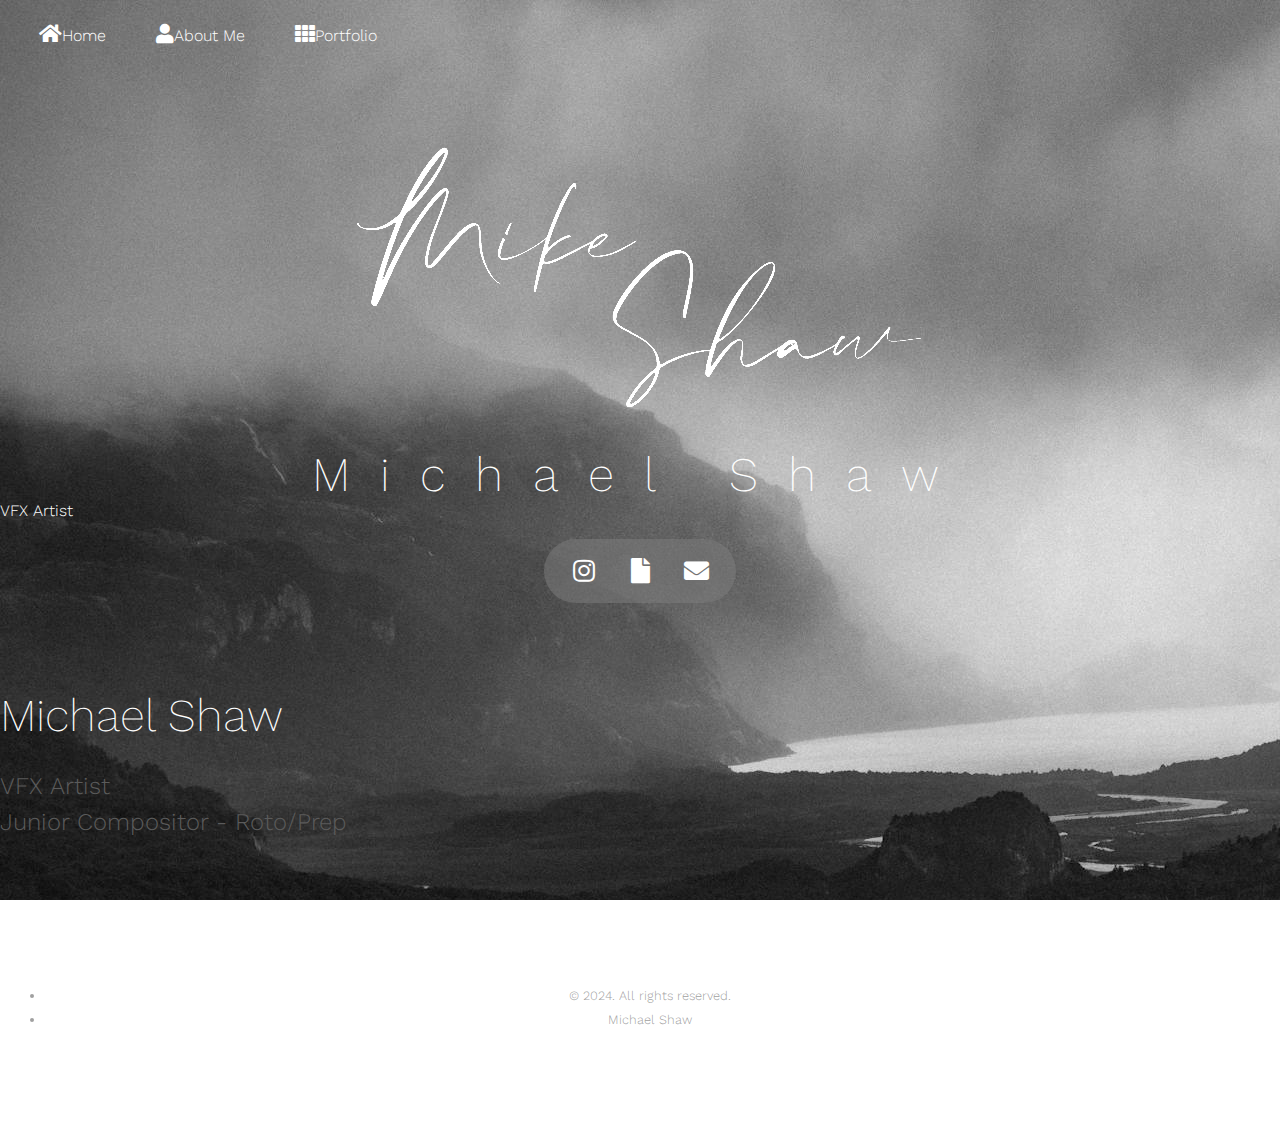
<file: index.html>
<!DOCTYPE HTML>

<html>
	<head>
		<title>Home | Michael Shaw</title>
		<link rel="icon" type="image/x-icon" href="/images/favicon-32x32.png">
		<meta charset="utf-8" />
		<meta name="viewport" content="width=device-width, initial-scale=1, user-scalable=no" />
		<link rel="stylesheet" href="assets/css/main.css" />
	</head>
	<body class="is-preload">

		<!-- Header -->
			<div id="header">

				<div class="top">

					<!-- Logo -->
						<div id="logo">
							<span class="image avatar48"><img src="images/Signeture no background crop.png" alt="" /></span>
							<h1 id="title">Michael Shaw</h1>
							<p>VFX Artist</p>
						</div>

					<!-- Nav -->
						<nav id="nav">
							<ul>
								<li><a href="index.html" id="top-link" class="active"><span class="icon solid fa-home">Home</span></a></li>
								<li><a href="AboutMe.html" id="about-link"><span class="icon solid fa-user">About Me</span></a></li>
								<li><a href="Portfolio.html" id="portfolio-link"><span class="icon solid fa-th">Portfolio</span></a></li>
							</ul>
						</nav>

				</div>

				<div class="bottom">

					<!-- Social Icons -->
						<ul class="icons">
							<li><a href="https://www.instagram.com/athmitsic/?hl=en-gb" target="_blank" class="icon brands fa-instagram" title="Instagram"><span class="label">Instagram</span></a></li>
							<li><a href="Michael Shaw CV.pdf" class="icon solid fa-file" target="_blank" title="CV"><span class="label">CV</span></a></li>
							<li><a href="mailto:michael.k.shaw@btinternet.com" target="_blank" class="icon solid fa-envelope" title="Email"><span class="label">Email</span></a></li>
						</ul>

				</div>

			</div>

		<!-- Main -->
			<div id="main">

				<!-- Intro -->
					<section id="top" class="one dark cover">
						<div class="container">

							<header>
								<h2 class="alt">Michael Shaw</h2>
								<p class = "alt">VFX Artist<br />
								Junior Compositor - Roto/Prep</p>
							</header>


						</div>
					</section>

			</div>

		<!-- Footer -->
			<div id="footer">

				<!-- Copyright -->
					<ul class="copyright">
						<li>&copy; 2024. All rights reserved.</li><li>Michael Shaw</li>
					</ul>

			</div>

		<!-- Scripts -->
			<script src="assets/js/jquery.min.js"></script>
			<script src="assets/js/jquery.scrolly.min.js"></script>
			<script src="assets/js/jquery.scrollex.min.js"></script>
			<script src="assets/js/browser.min.js"></script>
			<script src="assets/js/breakpoints.min.js"></script>
			<script src="assets/js/util.js"></script>
			<script src="assets/js/main.js"></script>

	</body>
</html>
</file>
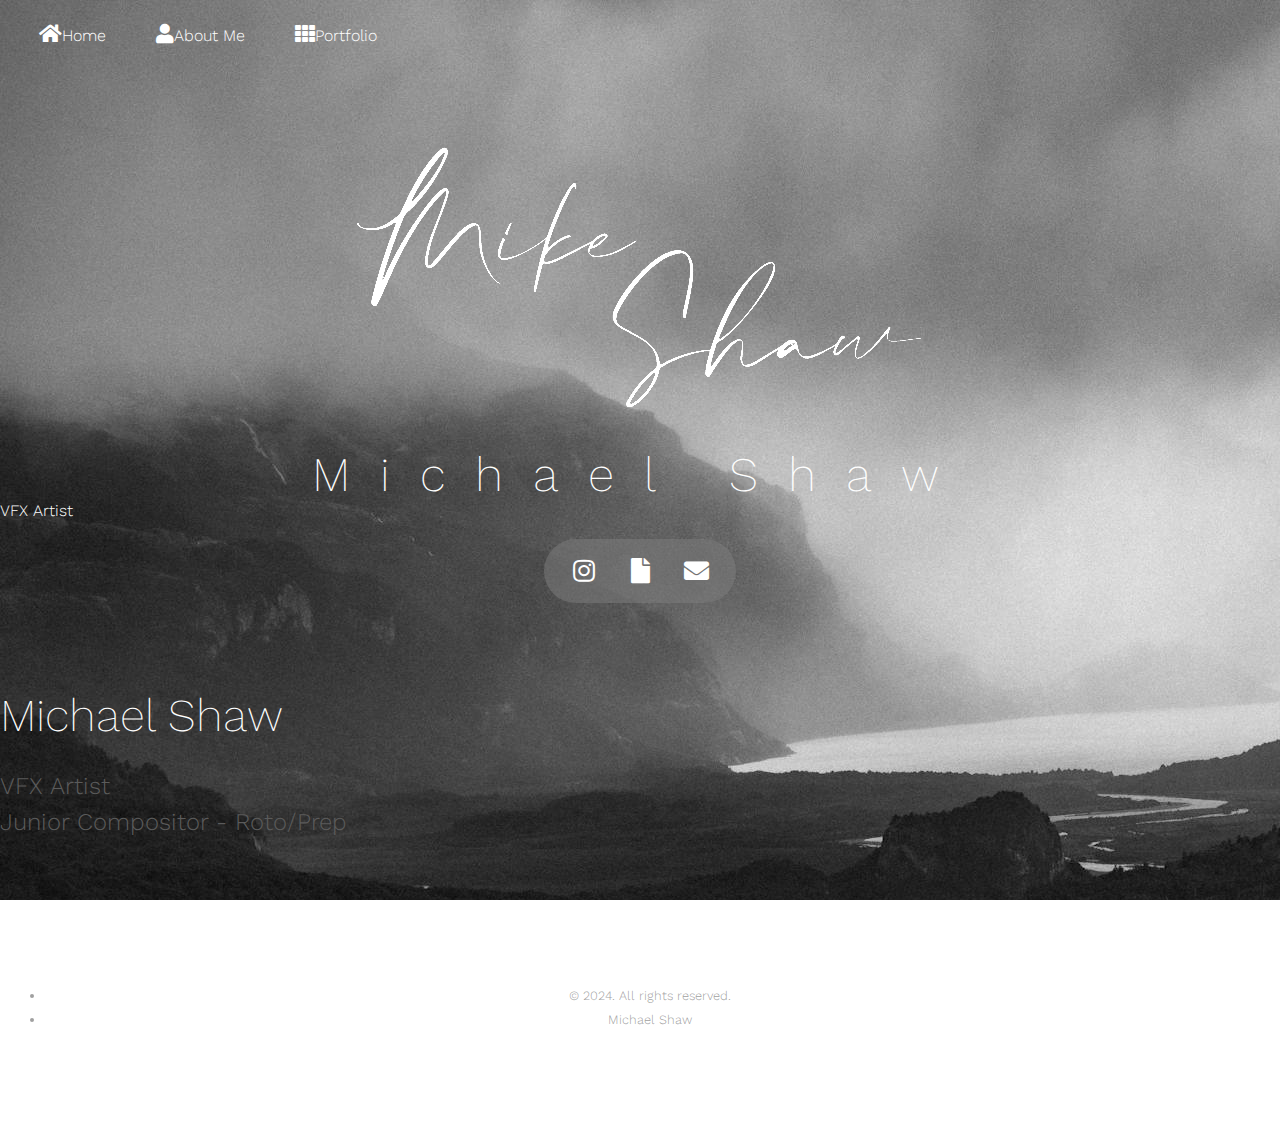
<file: Home.html>
<!DOCTYPE HTML>

<html>
	<head>
		<title>Home | Michael Shaw</title>
		<meta charset="utf-8" />
		<meta name="viewport" content="width=device-width, initial-scale=1, user-scalable=no" />
		<link rel="stylesheet" href="assets/css/main.css" />
	</head>
	<body class="is-preload">

		<!-- Header -->
			<div id="header">

				<div class="top">

					<!-- Logo -->
						<div id="logo">
							<span class="image avatar48"><img src="images/Signeture no background crop.png" alt="" /></span>
							<h1 id="title">Michael Shaw</h1>
							<p>VFX Artist</p>
						</div>

					<!-- Nav -->
						<nav id="nav">
							<ul>
								<li><a href="Home.html" id="top-link" class="active"><span class="icon solid fa-home">Home</span></a></li>
								<li><a href="AboutMe.html" id="about-link"><span class="icon solid fa-user">About Me</span></a></li>
								<li><a href="Portfolio.html" id="portfolio-link"><span class="icon solid fa-th">Portfolio</span></a></li>
							</ul>
						</nav>

				</div>

				<div class="bottom">

					<!-- Social Icons -->
						<ul class="icons">
							<li><a href="https://www.instagram.com/athmitsic/?hl=en-gb" target="_blank" class="icon brands fa-instagram" title="Instagram"><span class="label">Instagram</span></a></li>
							<li><a href="Michael Shaw CV.pdf" class="icon solid fa-file" target="_blank" title="CV"><span class="label">CV</span></a></li>
							<li><a href="mailto:michael.k.shaw@btinternet.com" target="_blank" class="icon solid fa-envelope" title="Email"><span class="label">Email</span></a></li>
						</ul>

				</div>

			</div>

		<!-- Main -->
			<div id="main">

				<!-- Intro -->
					<section id="top" class="one dark cover">
						<div class="container">

							<header>
								<h2 class="alt">Michael Shaw</h2>
								<p class = "alt">VFX Artist<br />
								Junior Compositor - Roto/Prep</p>
							</header>


						</div>
					</section>

			</div>

		<!-- Footer -->
			<div id="footer">

				<!-- Copyright -->
					<ul class="copyright">
						<li>&copy; 2024. All rights reserved.</li><li>Michael Shaw</li>
					</ul>

			</div>

		<!-- Scripts -->
			<script src="assets/js/jquery.min.js"></script>
			<script src="assets/js/jquery.scrolly.min.js"></script>
			<script src="assets/js/jquery.scrollex.min.js"></script>
			<script src="assets/js/browser.min.js"></script>
			<script src="assets/js/breakpoints.min.js"></script>
			<script src="assets/js/util.js"></script>
			<script src="assets/js/main.js"></script>

	</body>
</html>
</file>
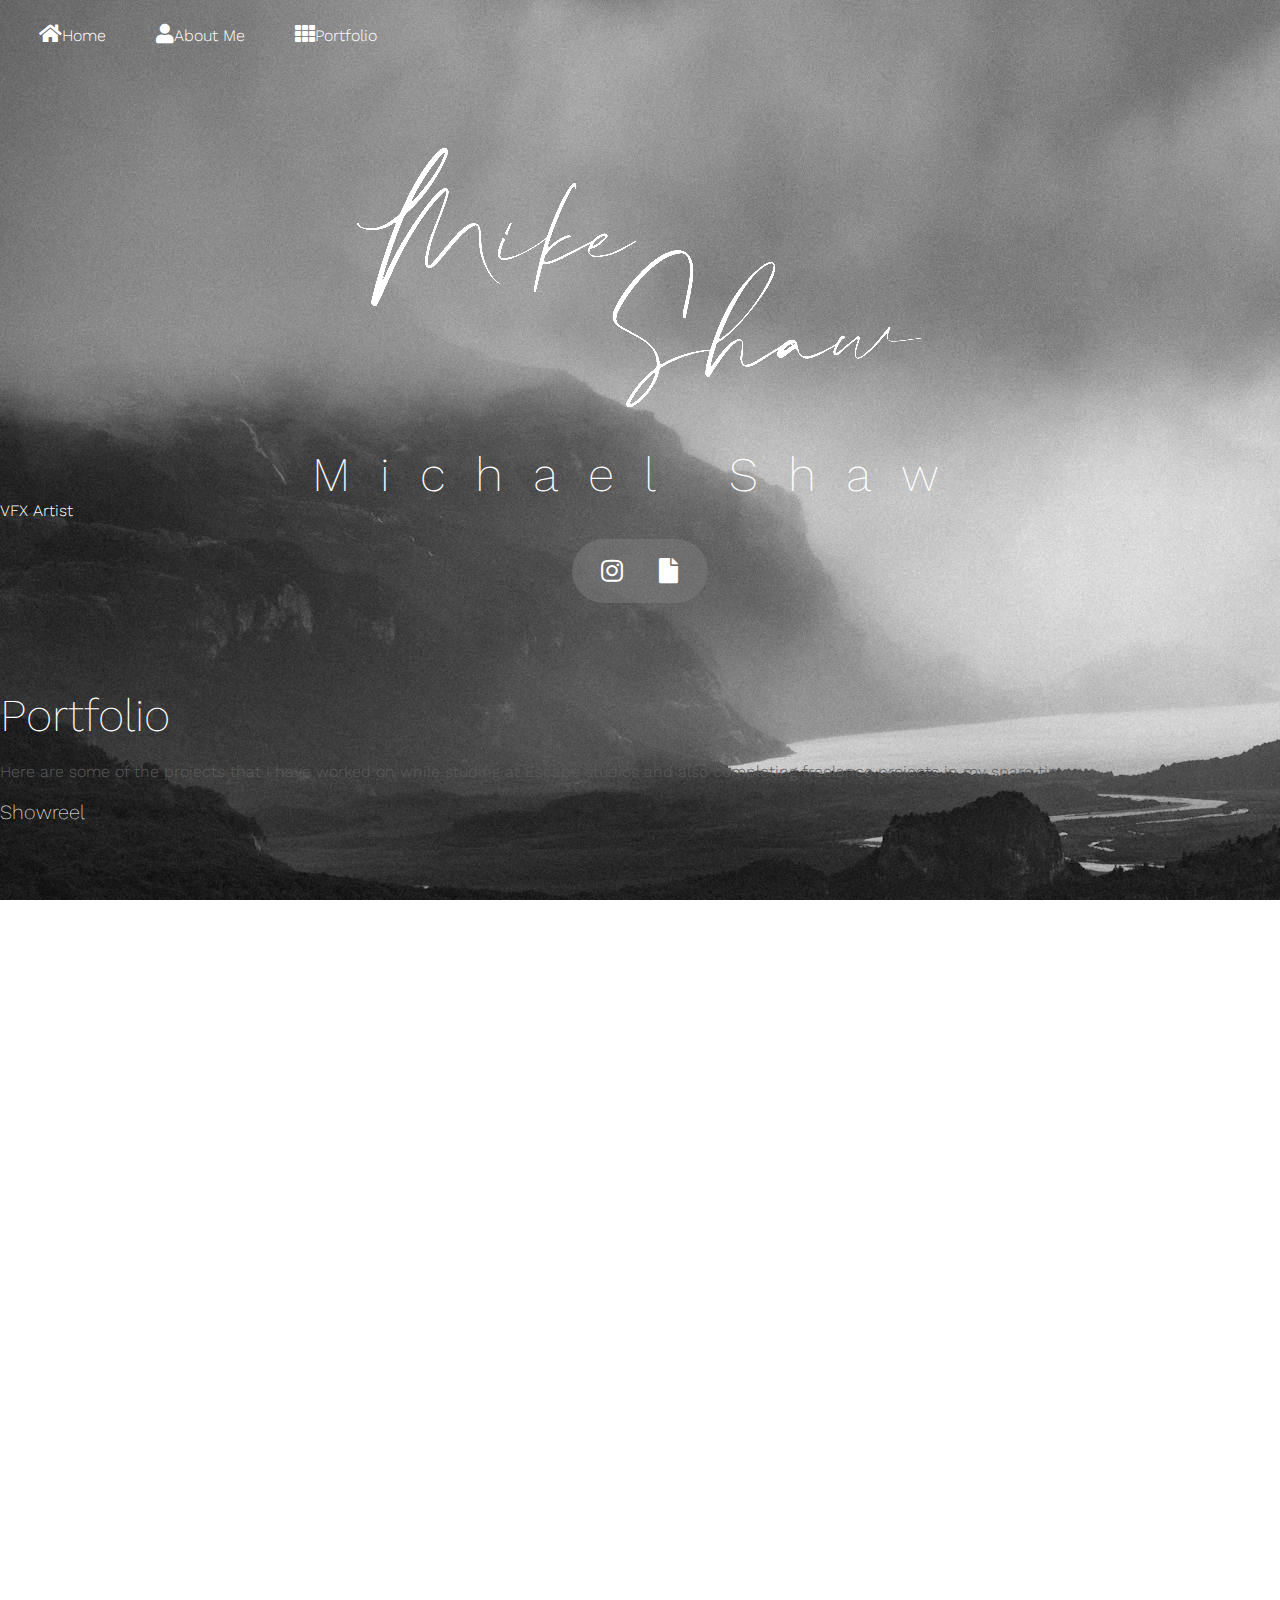
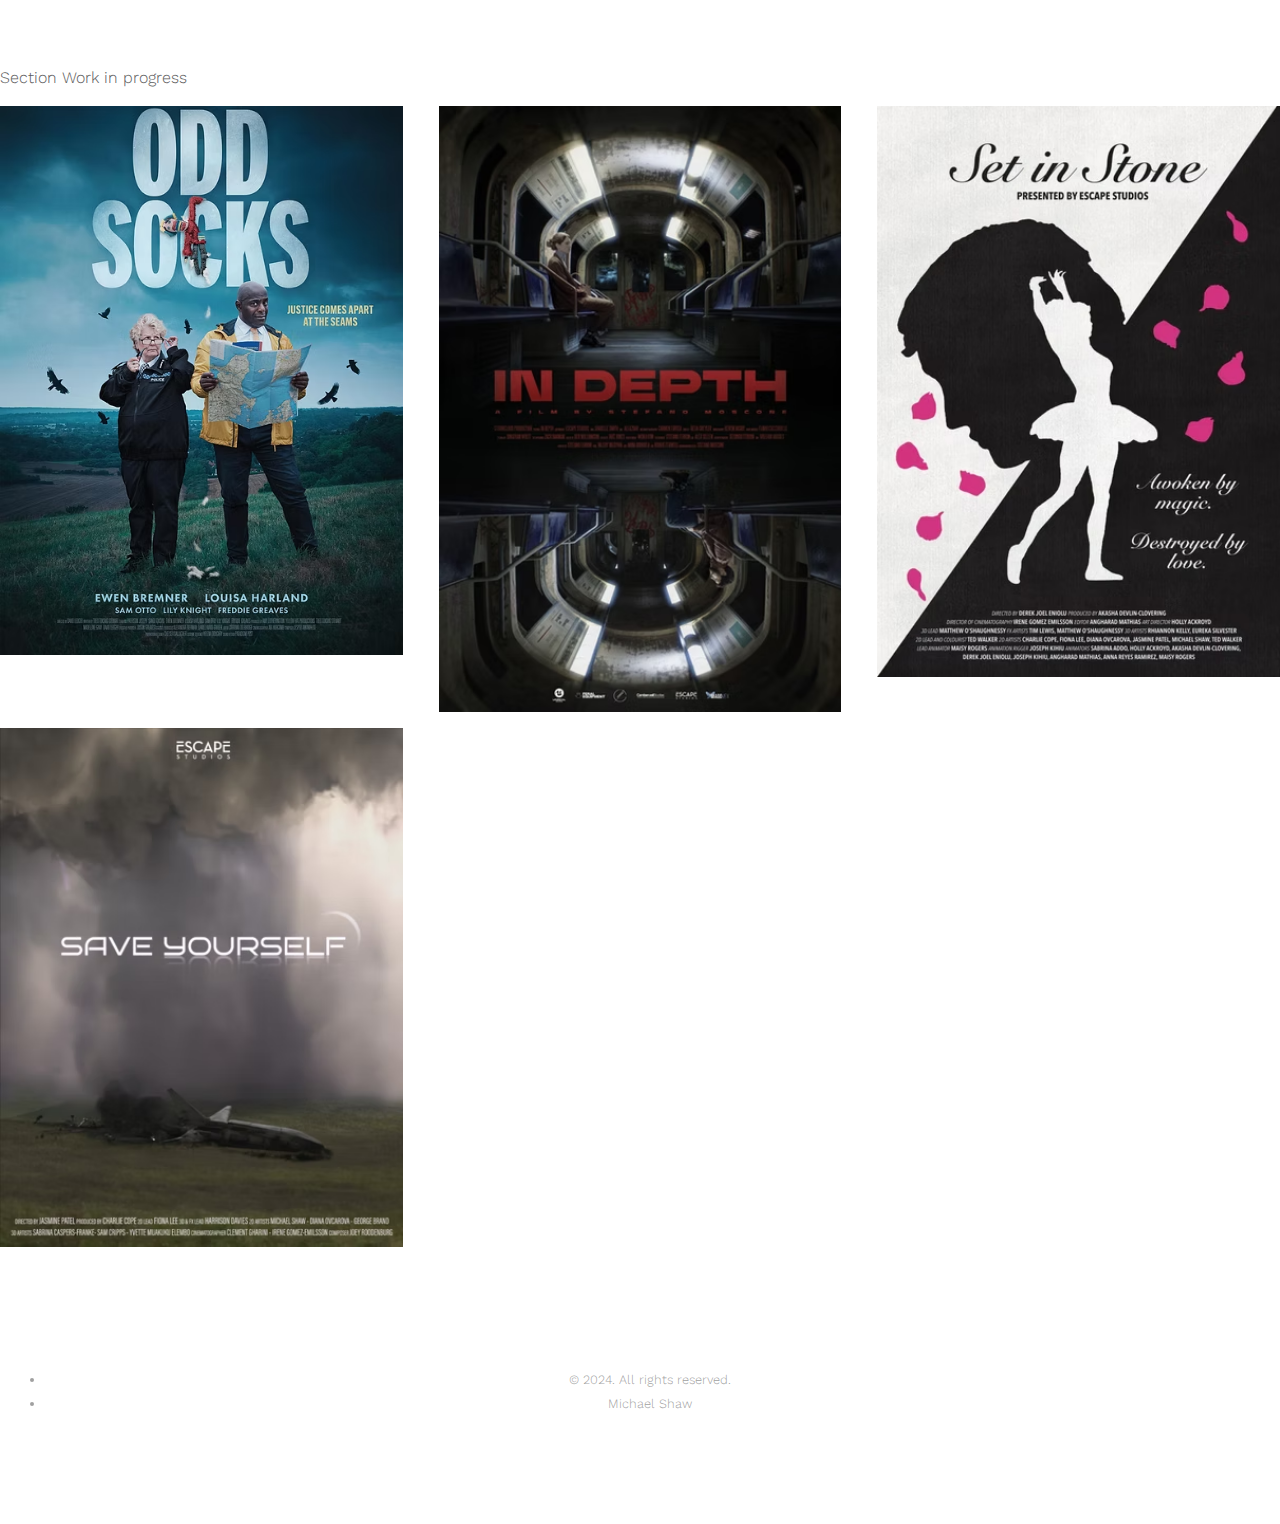
<file: Portfolio.html>
<!DOCTYPE HTML>

<html>
	<head>
		<title>Portfolio | Michael Shaw</title>
		<meta charset="utf-8" />
		<meta name="viewport" content="width=device-width, initial-scale=1, user-scalable=no" />
		<link rel="stylesheet" href="assets/css/main.css" />
	</head>
	<body class="is-preload">

		<!-- Header -->
			<div id="header">

				<div class="top">

					<!-- Logo -->
						<div id="logo">
							<span class="image avatar48"><img src="images/Signeture no background crop.png" alt="" /></span>
							<h1 id="title">Michael Shaw</h1>
							<p>VFX Artist</p>
						</div>

					<!-- Nav -->
						<nav id="nav">
							<ul>
								<li><a href="index.html" id="top-link"><span class="icon solid fa-home">Home</span></a></li>
								<li><a href="AboutMe.html" id="about-link"><span class="icon solid fa-user">About Me</span></a></li>
								<li><a href="Portfolio.html" id="portfolio-link" class="active"><span class="icon solid fa-th">Portfolio</span></a></li>
							</ul>
						</nav>

				</div>

				<div class="bottom">

					<!-- Social Icons -->
						<ul class="icons">
							<li><a href="https://www.instagram.com/athmitsic/?hl=en-gb" target="_blank" class="icon brands fa-instagram" title="Instagram"><span class="label">Instagram</span></a></li>
							<li><a href="Michael Shaw CV.pdf" class="icon solid fa-file" target="_blank" title="CV"><span class="label">CV</span></a></li>
						</ul>

				</div>

			</div>

		<!-- Main -->
			<div id="main">

				<!-- Portfolio -->
					<section id="portfolio" class="two">
						<div class="container">

							<header>
								<h2>Portfolio</h2>
							</header>

							<p>Here are some of the projects that I have worked on while studing at 
							   Escape studios and also completing freelance projects in my spare time</p>
							
							<h3>Showreel</h3>
							<div style="padding:56.25% 0 0 0;position:relative;"><iframe src="https://player.vimeo.com/video/1061767757?h=b49e816ca5&amp;badge=0&amp;autopause=0&amp;player_id=0&amp;app_id=58479" frameborder="0" allow="autoplay; fullscreen; picture-in-picture; clipboard-write; encrypted-media; web-share" style="position:absolute;top:0;left:0;width:100%;height:100%;" title="VFX Compositor SHOWREEL Summer 2025| Michael Shaw"></iframe></div><script src="https://player.vimeo.com/api/player.js"></script>
							
							<br /><br /><br />
							<h3>Projects</h3>
							<br />
							<p>Section Work in progress</p>
							<div class="row">
								<div class="col-4 col-12-mobile">
									<article class="item">
										<a href="#" class="image fit"><img src="images/OddSocks Poster.jpg" alt="" /></a>
										<header>
											<h3>Odd Socks</h3>
										</header>
									</article>
									<article class="item">
										<a href="#" class="image fit"><img src="images/Save yourself poster.png" alt="" /></a>
										<header>
											<h3>Save Yourself</h3>
										</header>
									</article>
								</div>
								<div class="col-4 col-12-mobile">
									<article class="item">
										<a href="#" class="image fit"><img src="images/In Depth Poster.jpg" alt="" /></a>
										<header>
											<h3>In Depth</h3>
										</header>
									</article>
								</div>
								<div class="col-4 col-12-mobile">
									<article class="item">
										<a href="#" class="image fit"><img src="images/Set in Stone Poster.jpg" alt="" /></a>
										<header>
											<h3>Set in Stone</h3>
										</header>
									</article>
								</div>
							</div>

						</div>
					</section>

			</div>

		<!-- Footer -->
			<div id="footer">

				<!-- Copyright -->
					<ul class="copyright">
						<li>&copy; 2024. All rights reserved.</li><li>Michael Shaw</li>
					</ul>

			</div>

		<!-- Scripts -->
			<script src="assets/js/jquery.min.js"></script>
			<script src="assets/js/jquery.scrolly.min.js"></script>
			<script src="assets/js/jquery.scrollex.min.js"></script>
			<script src="assets/js/browser.min.js"></script>
			<script src="assets/js/breakpoints.min.js"></script>
			<script src="assets/js/util.js"></script>
			<script src="assets/js/main.js"></script>

	</body>
</html>
</file>
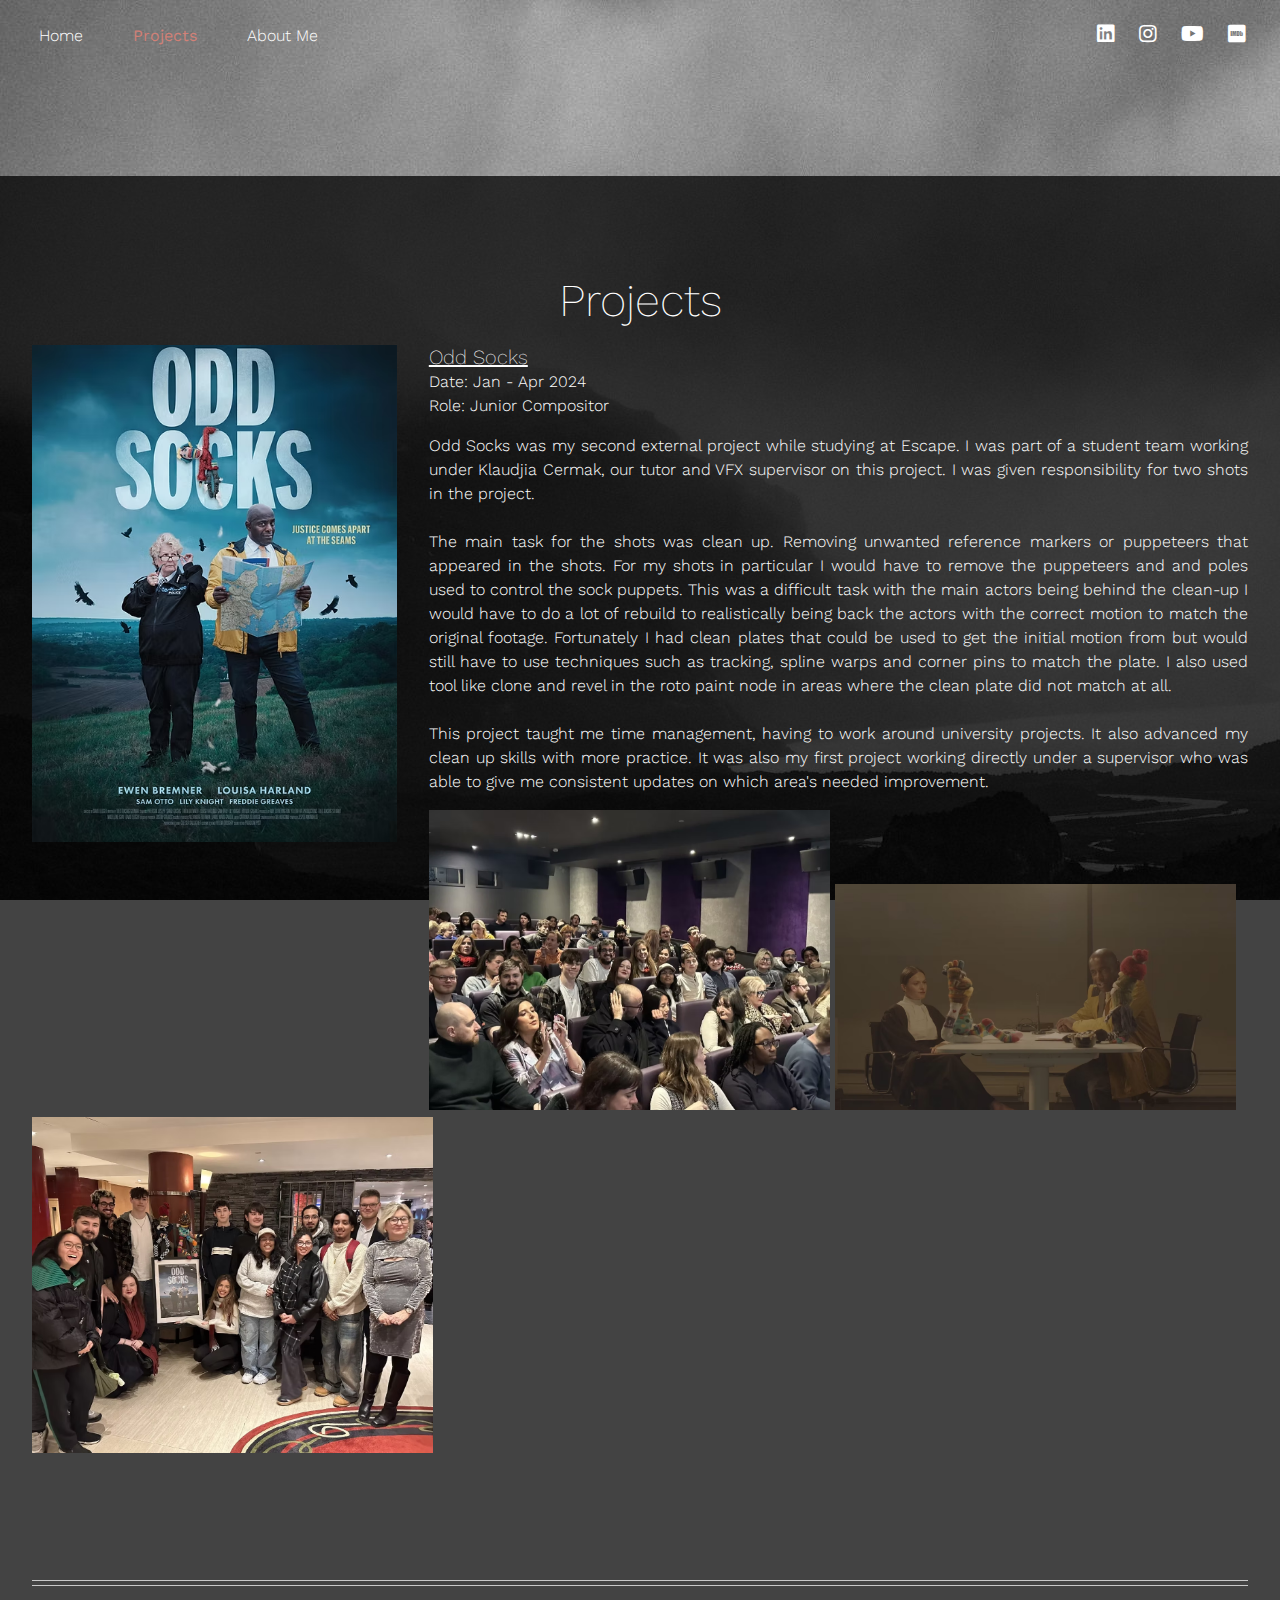
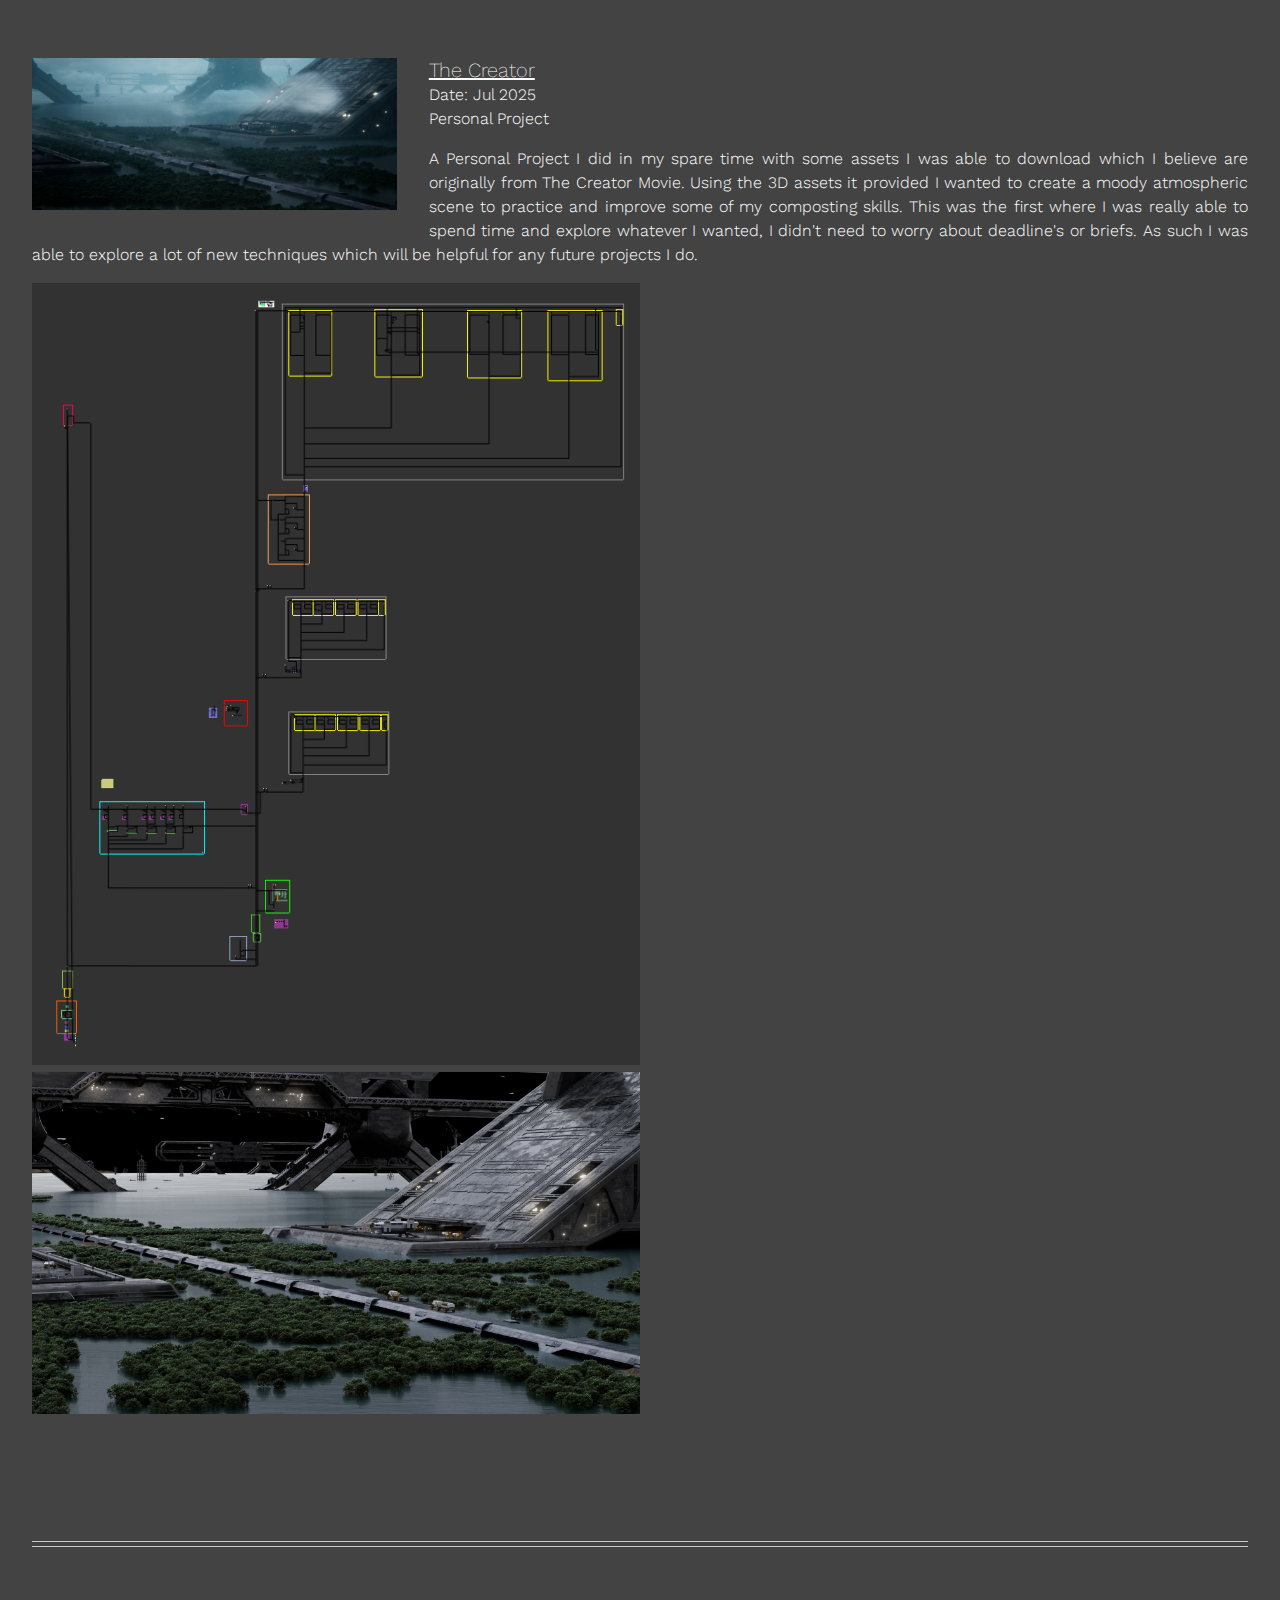
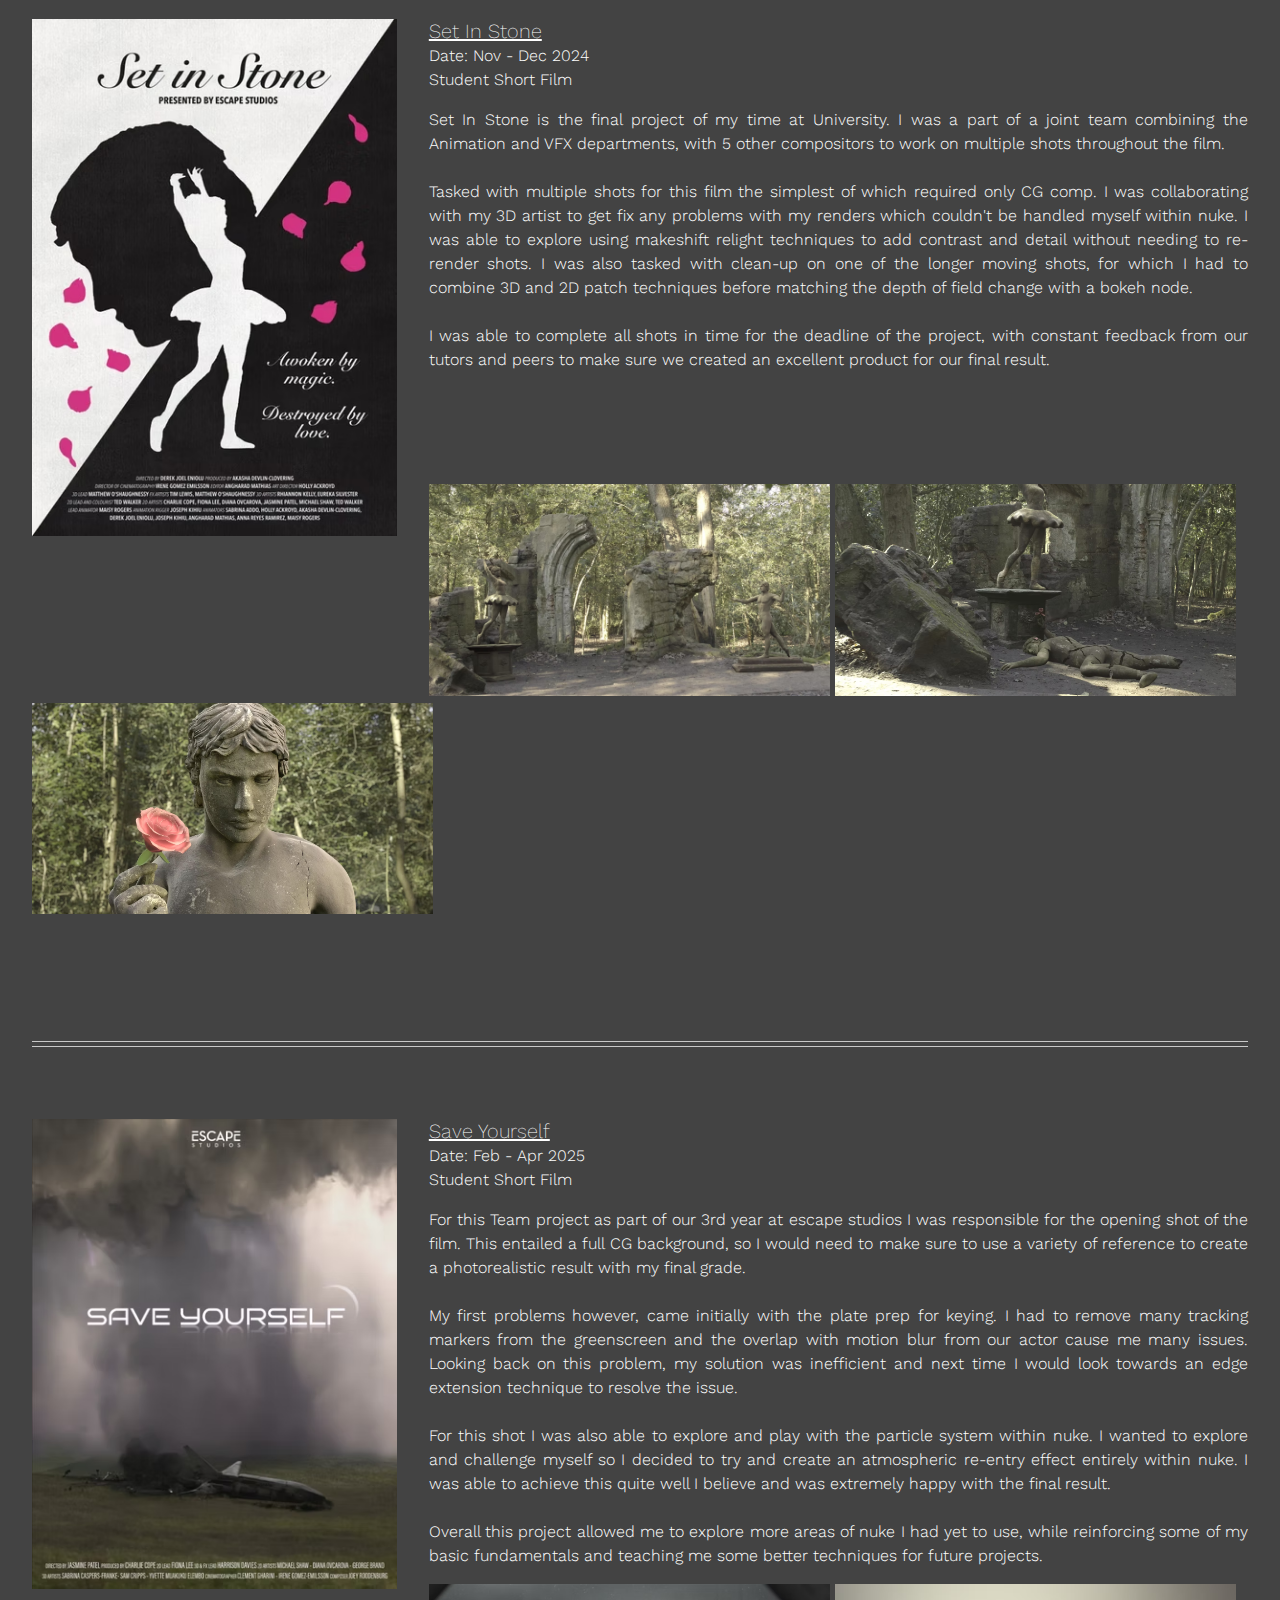
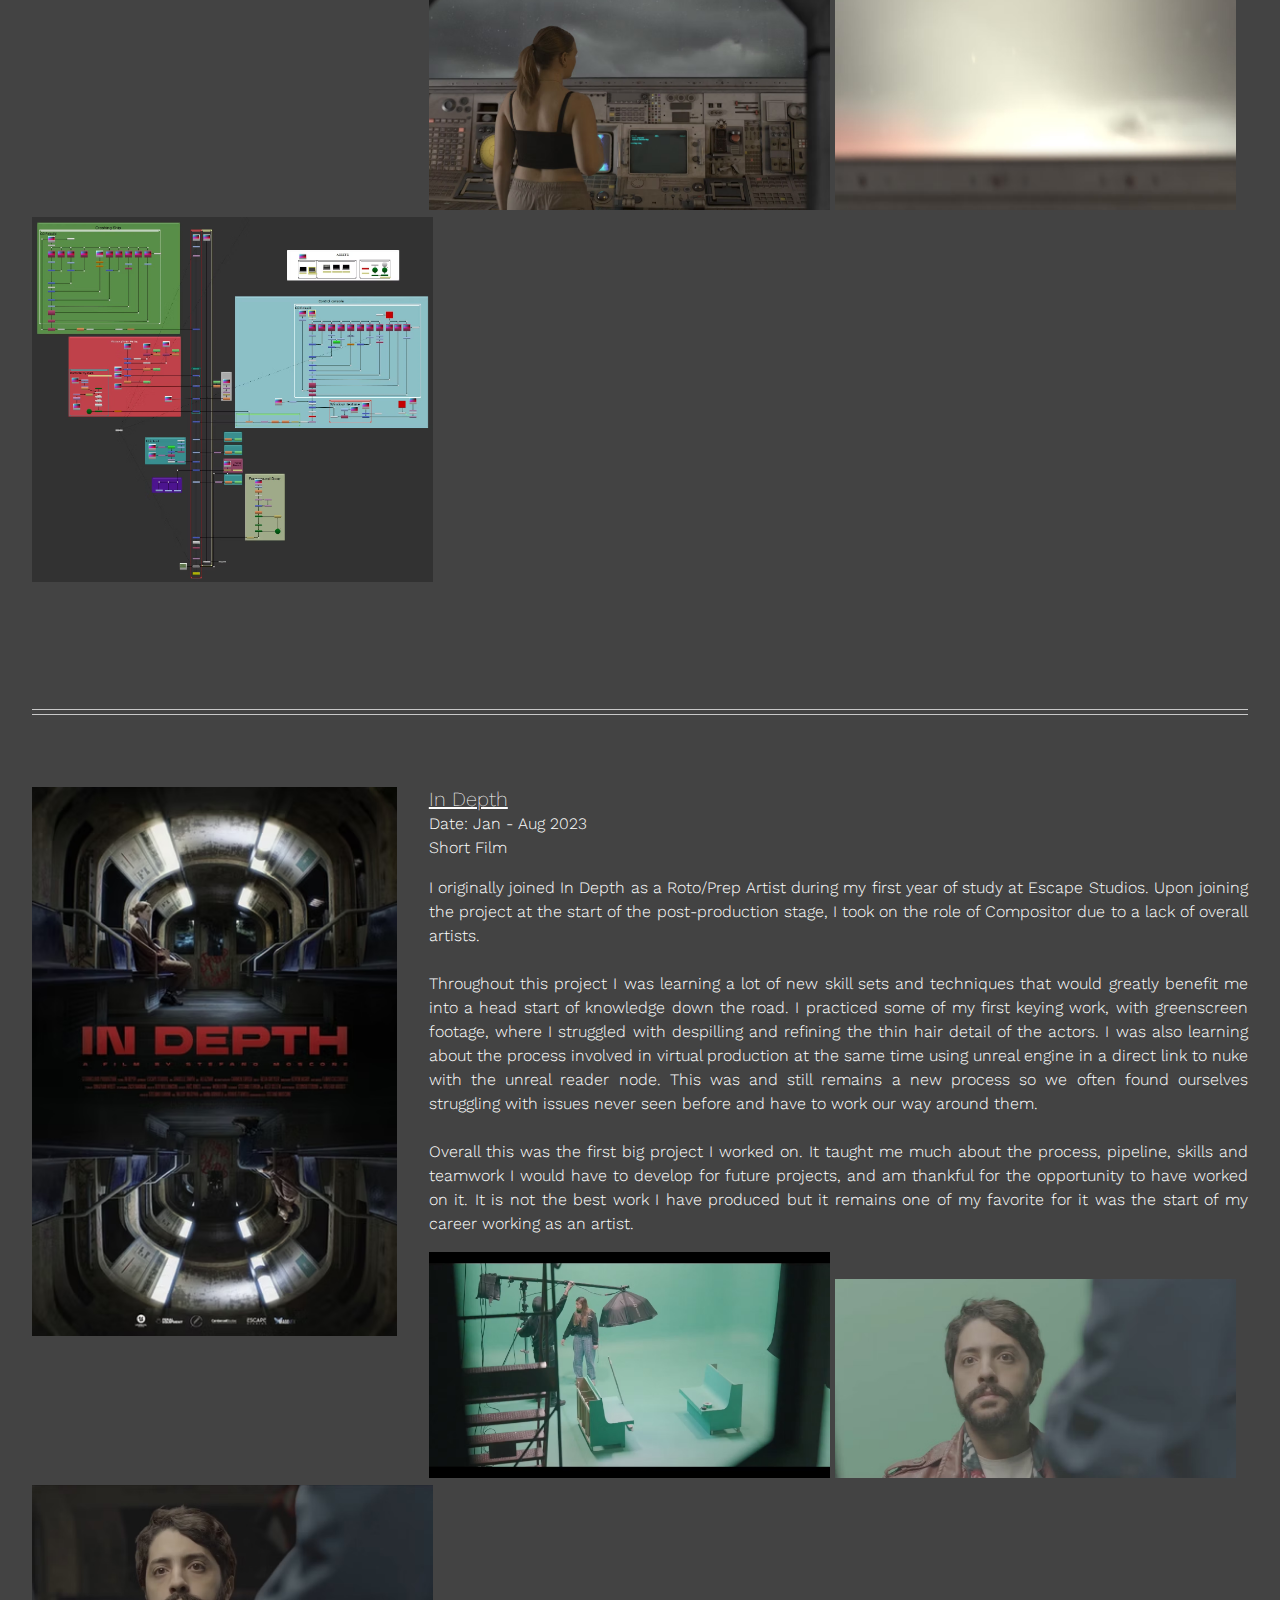
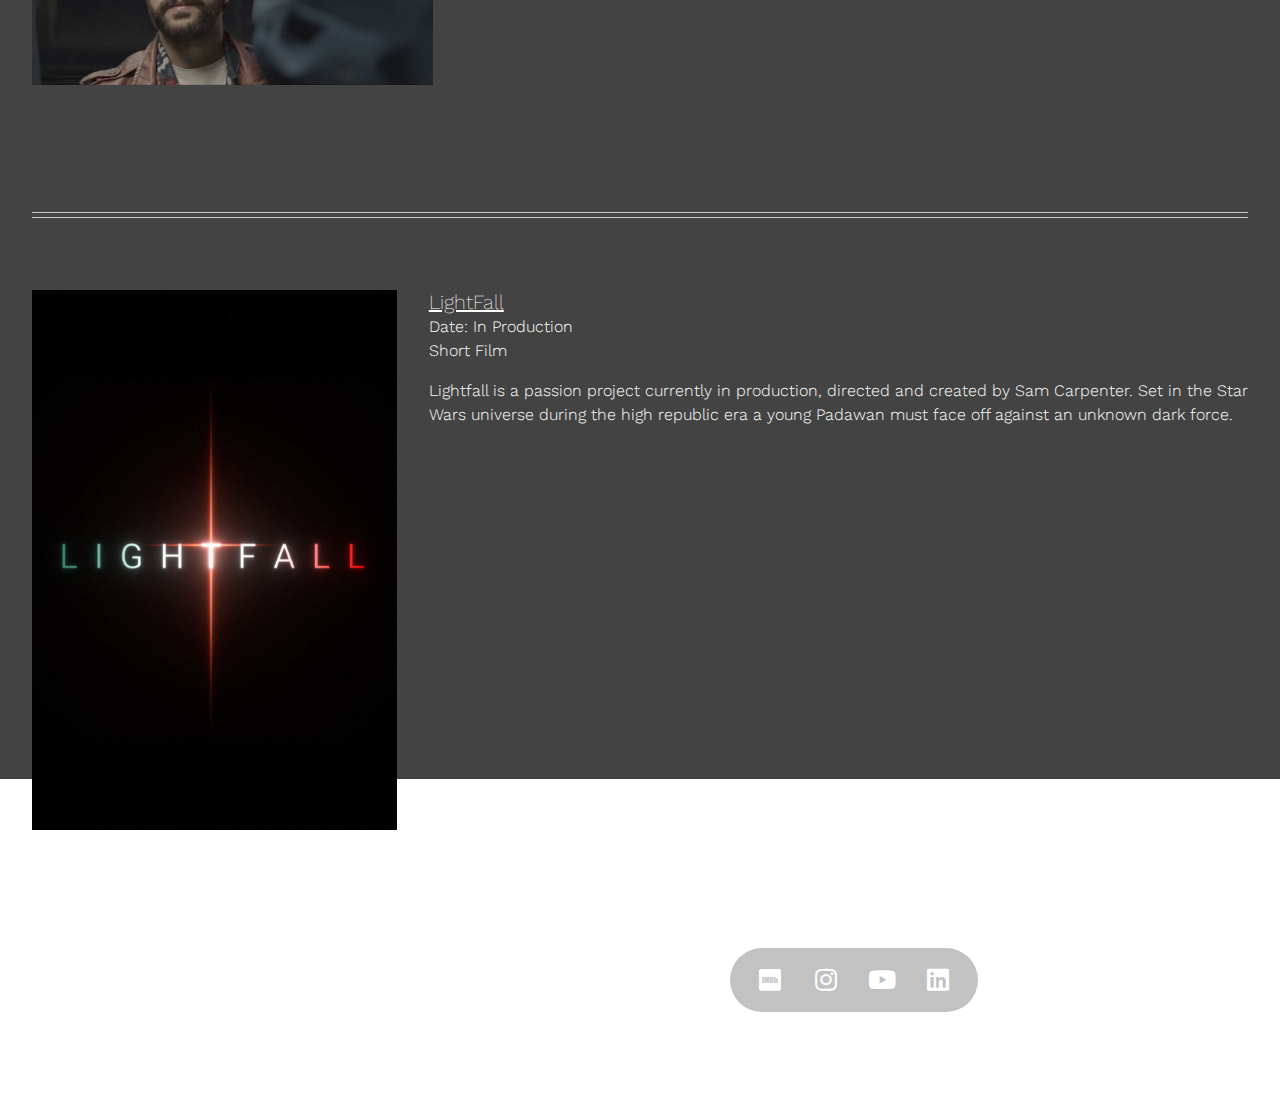
<file: Projects.html>
<!DOCTYPE HTML>

<html>
	<head>
		<title>Projects | Mike Shaw</title>
		<link rel="icon" type="image/x-icon" href="images/Logos/favicon.ico">
		<meta charset="utf-8" />
		<meta name="viewport" content="width=device-width, initial-scale=1, user-scalable=no" />
		<link rel="stylesheet" href="assets/css/main.css" />
		<noscript><link rel="stylesheet" href="assets/css/noscript.css" /></noscript>
	</head>
	<body class="left-sidebar is-preload">
		<div id="page-wrapper">

			<!-- Header -->
				<div id="header">

					<!-- Nav -->
						<nav id="nav">
							<ul>
								<li><a href="index.html">Home</a></li>
								<li class="active">
									<a href="Projects.html">Projects</a>
									<ul>
										<li><a href="Projects.html#Odd_Socks">Odd Socks</a></li>
										<li><a href="Projects.html#Creator">The Creator</a></li>
										<li><a href="Projects.html#Set_In_Stone">Set In Stone</a></li>
										<li><a href="Projects.html#Save_Yourself">Save Yourself</a></li>
										<li><a href="Projects.html#In_Depth">In Depth</a></li>
									</ul>
								</li>
								<li><a href="About.html">About Me</a></li>
								<!--<li><a href="Spare.html">No Sidebar</a></li>-->
							</ul>
						</nav>

					<!--Social Bar -->
						<nav id="social">
							<ul>
								<li><a href="https://www.linkedin.com/in/michael-shaw-24539b213/" target="_blank" class="icon brands fa-linkedin"><span class="label">Linkedin</span></a></li>
								<li><a href="https://www.instagram.com/athmitsic/?hl=en-gb" target="_blank" class="icon brands fa-instagram"><span class="label">Instagram</span></a></li>
								<li><a href="https://www.youtube.com/@mikeshawVFX" target="_blank" class="icon brands fa-youtube"><span class="label">Youtube</span></a></li>
								<li><a href="https://www.imdb.com/name/nm15996161/?ref_=fn_nme_nme_5" target="_blank" class="icon brands fa-imdb"><span class="label">IMDB</span></a></li>
							</ul>

				</div>

			<!-- Main -->
				<div class="wrapper style1">

					<div class="container">
						<article id="Odd_Socks" class="special">
							<header>
								<h2>Projects</h2>
							</header>
							<a class="image poster"><img src="images/OddSocks Poster.jpg" alt="" /></a>
							<h3><a href="https://www.imdb.com/title/tt28765782/" target="_blank"><u>Odd Socks</u></a></h3>
							<p>
								Date: Jan - Apr 2024<br/>
								Role: Junior Compositor<br/>
							</p>
							<section>
								<p>
									Odd Socks was my second external project while studying at Escape. 
									I was part of a student team working under Klaudjia Cermak, our tutor and VFX supervisor on this project.
									I was given responsibility for two shots in the project. <br/><br/>

									The main task for the shots was clean up. Removing unwanted reference markers or puppeteers that appeared in the shots.
									For my shots in particular I would have to remove the puppeteers and and poles used to control the sock puppets. This was
									a difficult task with the main actors being behind the clean-up I would have to do a lot of rebuild to realistically being back the actors
									with the correct motion to match the original footage. Fortunately I had clean plates that could be used to get the initial motion from 
									but would still have to use techniques such as tracking, spline warps and corner pins to match the plate. I also used tool like clone and revel 
									in the roto paint node in areas where the clean plate did not match at all.<br/><br/>

									This project taught me time management, having to work around university projects. It also advanced my clean up skills with more practice. 
									It was also my first project working directly under a supervisor who was able to give me consistent updates on which area's needed improvement.
								</p>
								<img src="images/Odd Socks premire audience.jpg" alt="" style="max-width: 33%;">
								<img src="images/Odd socks shot.png" alt="" style="max-width: 33%;">
								<img src="images/Odd Socks Premire.jpg" alt="" style="max-width: 33%;">
							</section>
						</article>
						<hr />
						<article id="Creator" class="special">
							<a class="image poster"><img src="images/Creator Final.jpg	" alt="" /></a>
							<h3><a href="https://www.youtube.com/watch?v=9ItZZxUlIFo" target="_blank"><u>The Creator</u></a></h3>
							<p>
								Date: Jul 2025<br/>
								Personal Project<br/>
							</p>
							<section>
								<p>
									A Personal Project I did in my spare time with some assets I was able to download which I believe are originally from The Creator Movie. Using 
									the 3D assets it provided I wanted to create a moody atmospheric scene to practice and improve some of my composting skills. This was the first
									where I was really able to spend time and explore whatever I wanted, I didn't need to worry about deadline's or briefs. As such I was able to explore 
									a lot of new techniques which will be helpful for any future projects I do.
								</p>
								<img src="images/Creator Script.png" alt="" style="max-width: 50%;">
								<img src="images/Creator Breakdown.jpg" alt="" style="max-width: 50%;">
							</section>
						</article>
						<hr />
						<article id="Set_In_Stone" class="special">
							<a class="image poster"><img src="images/Set in Stone Poster.jpg" alt="" /></a>
							<h3><a href="https://www.imdb.com/title/tt37494575/" target="_blank"><u>Set In Stone</u></a></h3>
							<p>
								Date: Nov - Dec 2024<br/>
								Student Short Film<br/>
							</p>
							<section>
								<p>
								Set In Stone is the final project of my time at University. I was a part of a joint team combining the Animation and VFX departments, 
								with 5 other compositors to work on multiple shots throughout the film.<br/><br/> Tasked with multiple shots for this film the simplest of which 
								required only CG comp. I was collaborating with my 3D artist to get fix any problems with my renders which couldn't be handled myself within nuke. 
								I was able to explore using makeshift relight techniques to add contrast and detail without needing to re-render shots. I was also tasked with 
								clean-up on one of the longer moving shots, for which I had to combine 3D and 2D patch techniques before matching the depth of field change with 
								a bokeh node.<br/><br/> I was able to complete all shots in time for the deadline of the project, with constant feedback from our tutors and peers to 
								make sure we created an excellent product for our final result.	<br/><br/><br/><br/><br/>
								</p>
								<img src="images/Set in stone wide shot.jpg" alt="" style="max-width: 33%;">
								<img src="images/Set in stone Final Shot.jpg" alt="" style="max-width: 33%;">
								<img src="images/Set in Stone man shot.jpg" alt="" style="max-width: 33%;">
							</section>
						</article>
						<hr />
						<article id="Save_Yourself" class="special">
							<a class="image poster"><img src="images/Save yourself poster.png" alt="" /></a>
							<h3><a href="https://www.imdb.com/title/tt36200534/" target="_blank"><u>Save Yourself</u></a></h3>
							<p>
								Date: Feb - Apr 2025<br/>
								Student Short Film<br/>
							</p>
							<section>
								<p>
								For this Team project as part of our 3rd year at escape studios I was responsible for the opening shot of the film. This entailed a full CG background, 
								so I would need to make sure to use a variety of reference to create a photorealistic result with my final grade.<br/><br/>My first problems however, 
								came initially with the plate prep for keying. I had to remove many tracking markers from the greenscreen and the overlap with motion blur from our 
								actor cause me many issues. Looking back on this problem, my solution was inefficient and next time I would look towards an edge extension technique 
								to resolve the issue.<br/><br/>For this shot I was also able to explore and play with the particle system within nuke. I wanted to explore and challenge 
								myself so I decided to try and create an atmospheric re-entry effect entirely within nuke. I was able to achieve this quite well I believe and was 
								extremely happy with the final result.<br/><br/>Overall this project allowed me to explore more areas of nuke I had yet to use, while reinforcing 
								some of my basic fundamentals and teaching me some better techniques for future projects.
								</p>
								<img src="images/Save yourself shot 2.png" alt="" style="max-width: 33%;">
								<img src="images/Save Yourself Shot.png" alt="" style="max-width: 33%;">
								<img src="images/Save Yourself Script.png" alt="" style="max-width: 33%;">
							</section>
						</article>
						<hr />
						<article id="In_Depth" class="special">
							<a class="image poster"><img src="images/In Depth Poster.jpg" alt="" /></a>
							<h3><a href="https://www.imdb.com/title/tt31976762/" target="_blank"><u>In Depth</u></a></h3>
							<p>
								Date: Jan - Aug 2023<br/>
								Short Film<br/>
							</p>
							<section>
								<p>
								I originally joined In Depth as a Roto/Prep Artist during my first year of study at Escape Studios. Upon joining the project at the start of the 
								post-production stage, I took on the role of Compositor due to a lack of overall artists.<br/><br/>Throughout this project I was learning a lot 
								of new skill sets and techniques that would greatly benefit me into a head start of knowledge down the road. I practiced some of my first keying 
								work, with greenscreen footage, where I struggled with despilling and refining the thin hair detail of the actors. I was also learning about 
								the process involved in virtual production at the same time using unreal engine in a direct link to nuke with the unreal reader node. This 
								was and still remains a new process so we often found ourselves struggling with issues never seen before and have to work our way around them.<br/><br/>
								Overall this was the first big project I worked on. It taught me much about the process, pipeline, skills and teamwork I would have to develop 
								for future projects, and am thankful for the opportunity to have worked on it. It is not the best work I have produced but it remains one of my 
								favorite for it was the start of my career working as an artist.<br/>
								</p>
								<img src="images/In Depth BTS.png" alt="" style="max-width: 33%;">
								<img src="images/In Depth Shot breakdown.png" alt="" style="max-width: 33%;">
								<img src="images/In depth shot.png" alt="" style="max-width: 33%;">
							</section>
						</article>
						<hr />
						<article id="LightFall" class="special">
							<a class="image poster"><img src="images/Lightfall Poster.jpg" alt="" /></a>
							<h3><u>LightFall</u></h3>
							<p>
								Date: In Production<br/>
								Short Film<br/>
							</p>
							<section>
								<p>
								Lightfall is a passion project currently in production, directed and created by Sam Carpenter. Set in the Star Wars universe during the high republic era a young Padawan must face off against
								an unknown dark force. 
								</p>
								<br/><br/><br/><br/><br/><br/><br/><br/><br/><br/>
							</section>
						</article>
						</div>
						
					</div>

				</div>

			<!-- Footer -->
				<div id="footer">
					<div class="container">
						<div class="row">
							<div class="col-12">

								<!-- Contact -->
									<section class="contact">
										<header>
											<h3>Get in touch on my socials</h3>
										</header>
										<ul class="icons">
											<li><a href="https://www.imdb.com/name/nm15996161/?ref_=fn_nme_nme_5" target="_blank" class="icon brands fa-imdb"><span class="label">IMDB</span></a></li>
											<li><a href="https://www.instagram.com/athmitsic/?hl=en-gb" target="_blank" class="icon brands fa-instagram"><span class="label">Instagram</span></a></li>
											<li><a href="https://www.youtube.com/@mikeshawVFX" target="_blank" class="icon brands fa-youtube"><span class="label">Youtube</span></a></li>
											<li><a href="https://www.linkedin.com/in/michael-shaw-24539b213/" target="_blank" class="icon brands fa-linkedin"><span class="label">Linkedin</span></a></li>
										</ul>
									</section>
							</div>

						</div>
					</div>
				</div>

		</div>

		<!-- Scripts -->
			<script src="assets/js/jquery.min.js"></script>
			<script src="assets/js/jquery.dropotron.min.js"></script>
			<script src="assets/js/jquery.scrolly.min.js"></script>
			<script src="assets/js/jquery.scrollex.min.js"></script>
			<script src="assets/js/browser.min.js"></script>
			<script src="assets/js/breakpoints.min.js"></script>
			<script src="assets/js/util.js"></script>
			<script src="assets/js/main.js"></script>

	</body>
</html>
</file>
<file: assets/css/main.css>
@import url("https://fonts.googleapis.com/css?family=Source+Sans+Pro:300,300italic,400,400italic,600");
@import url("https://fonts.googleapis.com/css?family=Work+Sans:ital,wght@0,200..900;1,200..900&display=swap");
@import url("fontawesome-all.min.css");

/*
	Helios by HTML5 UP
	html5up.net | @ajlkn
	Free for personal and commercial use under the CCA 3.0 license (html5up.net/license)
*/

html, body, div, span, applet, object,
iframe, h1, h2, h3, h4, h5, h6, p, blockquote,
pre, a, abbr, acronym, address, big, cite,
code, del, dfn, em, img, ins, kbd, q, s, samp,
small, strike, strong, sub, sup, tt, var, b,
u, i, center, dl, dt, dd, ol, ul, li, fieldset,
form, label, legend, table, caption, tbody,
tfoot, thead, tr, th, td, article, aside,
canvas, details, embed, figure, figcaption,
footer, header, hgroup, menu, nav, output, ruby,
section, summary, time, mark, audio, video {
	margin: 0;
	padding: 0;
	border: 0;
	font-size: 100%;
	font: inherit;
	vertical-align: baseline;}

article, aside, details, figcaption, figure,
footer, header, hgroup, menu, nav, section {
	display: block;}

body {
	line-height: 1;
}

ol, ul {
	list-style: none;
}

blockquote, q {
	quotes: none;
}

	blockquote:before, blockquote:after, q:before, q:after {
		content: '';
		content: none;
	}

table {
	border-collapse: collapse;
	border-spacing: 0;
}

body {
	-webkit-text-size-adjust: none;
}

mark {
	background-color: transparent;
	color: inherit;
}

input::-moz-focus-inner {
	border: 0;
	padding: 0;
}

input, select, textarea {
	-moz-appearance: none;
	-webkit-appearance: none;
	-ms-appearance: none;
	appearance: none;
}

/* Basic */

	html {
		box-sizing: border-box;
	}

	*, *:before, *:after {
		box-sizing: inherit;
	}

	body {
		background-image: url("../../images/Header.jpg");
		background-attachment: fixed;
		color: #5b5b5b;
		font-size: 15pt;
		line-height: 1.85em;
		font-family: 'Work Sans', sans-serif;
		font-weight: 300;
	}

		body.is-preload *, body.is-preload *:before, body.is-preload *:after {
			-moz-animation: none !important;
			-webkit-animation: none !important;
			-ms-animation: none !important;
			animation: none !important;
			-moz-transition: none !important;
			-webkit-transition: none !important;
			-ms-transition: none !important;
			transition: none !important;
		}

	input, textarea, select {
		font-size: 15pt;
		line-height: 1.85em;
		font-family: 'Source Sans Pro', sans-serif;
		font-weight: 300;
	}

	h1, h2, h3, h4, h5, h6 {
		font-family: 'Work Sans';
		font-weight: 200;
		color: #271f37;
		line-height: 1.25em;
	}

	h1 a, h2 a, h3 a, h4 a, h5 a, h6 a {
		color: inherit;
		text-decoration: none;
		border-bottom-color: transparent;
	}

	h1 strong, h2 strong, h3 strong, h4 strong, h5 strong, h6 strong {
		font-weight: 200;
	}

	h2 {
		font-size: 2.85em;
	}

	h3 {
		font-size: 1.25em;
	}

	h4 {
		font-size: 1em;
	}

	strong, b {
		font-weight: 400;
	}

	em, i {
		font-style: italic;
	}

	a {
		color: inherit;
		border-bottom: solid 1px rgba(128, 128, 128, 0.15);
		text-decoration: none;
		-moz-transition: background-color 0.35s ease-in-out, color 0.35s ease-in-out, border-bottom-color 0.35s ease-in-out;
		-webkit-transition: background-color 0.35s ease-in-out, color 0.35s ease-in-out, border-bottom-color 0.35s ease-in-out;
		-ms-transition: background-color 0.35s ease-in-out, color 0.35s ease-in-out, border-bottom-color 0.35s ease-in-out;
		transition: background-color 0.35s ease-in-out, color 0.35s ease-in-out, border-bottom-color 0.35s ease-in-out;
	}

		a:hover {
			color: #ef8376;
			border-bottom-color: transparent;
		}

	sub {
		position: relative;
		top: 0.5em;
		font-size: 0.8em;
	}

	sup {
		position: relative;
		top: -0.5em;
		font-size: 0.8em;
	}

	blockquote {
		border-left: solid 0.5em #ddd;
		padding: 1em 0 1em 2em;
		font-style: italic;
	}

	p, ul, ol, dl, table {
		margin-bottom: 1em;
	}

	p {
		text-align: justify;
	}

	br.clear {
		clear: both;
	}

	hr {
		position: relative;
		display: block;
		border: 0;
		top: 4.5em;
		margin-bottom: 9em;
		height: 6px;
		border-top: solid 1px rgba(255, 255, 255, 0.711);
		border-bottom: solid 1px rgba(255, 255, 255, 0.711);
	}

		hr:before, hr:after {
			content: '';
			position: absolute;
			top: -8px;
			display: block;
			width: 1px;
			height: 21px;
			background: rgba(128, 128, 128, 0.2);
		}

		hr:before {
			left: -1px;
		}

		hr:after {
			right: -1px;
		}

	.timestamp {
		color: rgba(128, 128, 128, 0.75);
		font-size: 0.8em;
	}

/* Container */

	.container {
		margin: 0 auto;
		max-width: 100%;
		width: 1400px;
	}

		@media screen and (max-width: 1680px) {

			.container {
				width: 1200px;
			}

		}

		@media screen and (max-width: 1280px) {

			.container {
				width: 100%;
			}

		}

		@media screen and (max-width: 960px) {

			.container {
				width: 100%;
			}

		}

		@media screen and (max-width: 840px) {

			.container {
				width: 100%;
			}

		}

		@media screen and (max-width: 736px) {

			.container {
				width: 100%;
			}

		}

/* Row */

	.row {
		display: flex;
		flex-wrap: wrap;
		box-sizing: border-box;
		align-items: stretch;
	}

		.row > * {
			box-sizing: border-box;
		}

		.row.gtr-uniform > * > :last-child {
			margin-bottom: 0;
		}

		.row.aln-left {
			justify-content: flex-start;
		}

		.row.aln-center {
			justify-content: center;
		}

		.row.aln-right {
			justify-content: flex-end;
		}

		.row.aln-top {
			align-items: flex-start;
		}

		.row.aln-middle {
			align-items: center;
		}

		.row.aln-bottom {
			align-items: flex-end;
		}

		.row > .imp {
			order: -1;
		}

		.row > .col-1 {
			width: 10%;
			background: rgba(101, 101, 101, 0.294);
			border-radius: 20px;
			margin: 0 0 0 4em;
			align-content: center;
			padding: 1.5em;
			transition: transform 0.5s ease;
		}

		.row > .col-1:hover{
			transform: scale(1.1);
		}

		.row > .off-1 {
			margin-left: 8.33333%;
		}

		.row > .col-2 {
			width: 16.66667%;
		}

		.row > .off-2 {
			margin-left: 16.66667%;
		}

		.row > .col-3 {
			width: 25%;
		}

		.row > .off-3 {
			margin-left: 25%;
		}

		.row > .col-4 {
			width: 33.33333%;
		}

		.row > .off-4 {
			margin-left: 33.33333%;
		}

		.row > .col-5 {
			width: 41.66667%;
		}

		.row > .off-5 {
			margin-left: 41.66667%;
		}

		.row > .col-6 {
			width: 50%;
		}

		.row > .off-6 {
			margin-left: 50%;
		}

		.row > .col-7 {
			width: 58.33333%;
		}

		.row > .off-7 {
			margin-left: 58.33333%;
		}

		.row > .col-8 {
			width: 66.66667%;
		}

		.row > .off-8 {
			margin-left: 66.66667%;
		}

		.row > .col-9 {
			width: 75%;
		}

		.row > .off-9 {
			margin-left: 75%;
		}

		.row > .col-10 {
			width: 83.33333%;
		}

		.row > .off-10 {
			margin-left: 83.33333%;
		}

		.row > .col-11 {
			width: 91.66667%;
		}

		.row > .off-11 {
			margin-left: 91.66667%;
		}

		.row > .col-12 {
			width: 100%;
		}

		.row > .off-12 {
			margin-left: 100%;
		}

		.row.gtr-0 {
			margin-top: 0px;
			margin-left: 0px;
		}

			.row.gtr-0 > * {
				padding: 0px 0 0 0px;
			}

			.row.gtr-0.gtr-uniform {
				margin-top: 0px;
			}

				.row.gtr-0.gtr-uniform > * {
					padding-top: 0px;
				}

		.row.gtr-25 {
			margin-top: -10px;
			margin-left: -10px;
		}

			.row.gtr-25 > * {
				padding: 10px 0 0 10px;
			}

			.row.gtr-25.gtr-uniform {
				margin-top: -10px;
			}

				.row.gtr-25.gtr-uniform > * {
					padding-top: 10px;
				}

		.row.gtr-50 {
			margin-top: -20px;
			margin-left: -20px;
		}

			.row.gtr-50 > * {
				padding: 20px 0 0 20px;
			}

			.row.gtr-50.gtr-uniform {
				margin-top: -20px;
			}

				.row.gtr-50.gtr-uniform > * {
					padding-top: 20px;
				}

		.row {
			margin-top: -40px;
			margin-left: -40px;
		}

			.row > * {
				padding: 40px 0 0 40px;
			}

			.row.gtr-uniform {
				margin-top: -40px;
			}

				.row.gtr-uniform > * {
					padding-top: 40px;
				}

		.row.gtr-150 {
			margin-top: -60px;
			margin-left: -60px;
		}

			.row.gtr-150 > * {
				padding: 60px 0 0 60px;
			}

			.row.gtr-150.gtr-uniform {
				margin-top: -60px;
			}

				.row.gtr-150.gtr-uniform > * {
					padding-top: 60px;
				}

		.row.gtr-200 {
			margin-top: -80px;
			margin-left: -80px;
		}

			.row.gtr-200 > * {
				padding: 80px 0 0 80px;
			}

			.row.gtr-200.gtr-uniform {
				margin-top: -80px;
			}

				.row.gtr-200.gtr-uniform > * {
					padding-top: 80px;
				}

		@media screen and (max-width: 1680px) {

			.row {
				display: flex;
				flex-wrap: wrap;
				box-sizing: border-box;
				align-items: stretch;
			}

				.row > * {
					box-sizing: border-box;
				}

				.row.gtr-uniform > * > :last-child {
					margin-bottom: 0;
				}

				.row.aln-left {
					justify-content: flex-start;
				}

				.row.aln-center {
					justify-content: center;
				}

				.row.aln-right {
					justify-content: flex-end;
				}

				.row.aln-top {
					align-items: flex-start;
				}

				.row.aln-middle {
					align-items: center;
				}

				.row.aln-bottom {
					align-items: flex-end;
				}

				.row > .imp-wide {
					order: -1;
				}

				.row > .col-1-wide {
					width: 8.33333%;
				}

				.row > .off-1-wide {
					margin-left: 8.33333%;
				}

				.row > .col-2-wide {
					width: 16.66667%;
				}

				.row > .off-2-wide {
					margin-left: 16.66667%;
				}

				.row > .col-3-wide {
					width: 25%;
				}

				.row > .off-3-wide {
					margin-left: 25%;
				}

				.row > .col-4-wide {
					width: 33.33333%;
				}

				.row > .off-4-wide {
					margin-left: 33.33333%;
				}

				.row > .col-5-wide {
					width: 41.66667%;
				}

				.row > .off-5-wide {
					margin-left: 41.66667%;
				}

				.row > .col-6-wide {
					width: 50%;
				}

				.row > .off-6-wide {
					margin-left: 50%;
				}

				.row > .col-7-wide {
					width: 58.33333%;
				}

				.row > .off-7-wide {
					margin-left: 58.33333%;
				}

				.row > .col-8-wide {
					width: 66.66667%;
				}

				.row > .off-8-wide {
					margin-left: 66.66667%;
				}

				.row > .col-9-wide {
					width: 75%;
				}

				.row > .off-9-wide {
					margin-left: 75%;
				}

				.row > .col-10-wide {
					width: 83.33333%;
				}

				.row > .off-10-wide {
					margin-left: 83.33333%;
				}

				.row > .col-11-wide {
					width: 91.66667%;
				}

				.row > .off-11-wide {
					margin-left: 91.66667%;
				}

				.row > .col-12-wide {
					width: 100%;
				}

				.row > .off-12-wide {
					margin-left: 100%;
				}

				.row.gtr-0 {
					margin-top: 0px;
					margin-left: 0px;
				}

					.row.gtr-0 > * {
						padding: 0px 0 0 0px;
					}

					.row.gtr-0.gtr-uniform {
						margin-top: 0px;
					}

						.row.gtr-0.gtr-uniform > * {
							padding-top: 0px;
						}

				.row.gtr-25 {
					margin-top: -10px;
					margin-left: -10px;
				}

					.row.gtr-25 > * {
						padding: 10px 0 0 10px;
					}

					.row.gtr-25.gtr-uniform {
						margin-top: -10px;
					}

						.row.gtr-25.gtr-uniform > * {
							padding-top: 10px;
						}

				.row.gtr-50 {
					margin-top: -20px;
					margin-left: -20px;
				}

					.row.gtr-50 > * {
						padding: 20px 0 0 20px;
					}

					.row.gtr-50.gtr-uniform {
						margin-top: -20px;
					}

						.row.gtr-50.gtr-uniform > * {
							padding-top: 20px;
						}

				.row {
					margin-top: -40px;
					margin-left: -40px;
				}

					.row > * {
						padding: 40px 0 0 40px;
					}

					.row.gtr-uniform {
						margin-top: -40px;
					}

						.row.gtr-uniform > * {
							padding-top: 40px;
						}

				.row.gtr-150 {
					margin-top: -60px;
					margin-left: -60px;
				}

					.row.gtr-150 > * {
						padding: 60px 0 0 60px;
					}

					.row.gtr-150.gtr-uniform {
						margin-top: -60px;
					}

						.row.gtr-150.gtr-uniform > * {
							padding-top: 60px;
						}

				.row.gtr-200 {
					margin-top: -80px;
					margin-left: -80px;
				}

					.row.gtr-200 > * {
						padding: 80px 0 0 80px;
					}

					.row.gtr-200.gtr-uniform {
						margin-top: -80px;
					}

						.row.gtr-200.gtr-uniform > * {
							padding-top: 80px;
						}

		}

		@media screen and (max-width: 1280px) {

			.row {
				display: flex;
				flex-wrap: wrap;
				box-sizing: border-box;
				align-items: stretch;
			}

				.row > * {
					box-sizing: border-box;
				}

				.row.gtr-uniform > * > :last-child {
					margin-bottom: 0;
				}

				.row.aln-left {
					justify-content: flex-start;
				}

				.row.aln-center {
					justify-content: center;
				}

				.row.aln-right {
					justify-content: flex-end;
				}

				.row.aln-top {
					align-items: flex-start;
				}

				.row.aln-middle {
					align-items: center;
				}

				.row.aln-bottom {
					align-items: flex-end;
				}

				.row > .imp-normal {
					order: -1;
				}

				.row > .col-1-normal {
					width: 8.33333%;
				}

				.row > .off-1-normal {
					margin-left: 8.33333%;
				}

				.row > .col-2-normal {
					width: 16.66667%;
				}

				.row > .off-2-normal {
					margin-left: 16.66667%;
				}

				.row > .col-3-normal {
					width: 25%;
				}

				.row > .off-3-normal {
					margin-left: 25%;
				}

				.row > .col-4-normal {
					width: 33.33333%;
				}

				.row > .off-4-normal {
					margin-left: 33.33333%;
				}

				.row > .col-5-normal {
					width: 41.66667%;
				}

				.row > .off-5-normal {
					margin-left: 41.66667%;
				}

				.row > .col-6-normal {
					width: 50%;
				}

				.row > .off-6-normal {
					margin-left: 50%;
				}

				.row > .col-7-normal {
					width: 58.33333%;
				}

				.row > .off-7-normal {
					margin-left: 58.33333%;
				}

				.row > .col-8-normal {
					width: 66.66667%;
				}

				.row > .off-8-normal {
					margin-left: 66.66667%;
				}

				.row > .col-9-normal {
					width: 75%;
				}

				.row > .off-9-normal {
					margin-left: 75%;
				}

				.row > .col-10-normal {
					width: 83.33333%;
				}

				.row > .off-10-normal {
					margin-left: 83.33333%;
				}

				.row > .col-11-normal {
					width: 91.66667%;
				}

				.row > .off-11-normal {
					margin-left: 91.66667%;
				}

				.row > .col-12-normal {
					width: 100%;
				}

				.row > .off-12-normal {
					margin-left: 100%;
				}

				.row.gtr-0 {
					margin-top: 0px;
					margin-left: 0px;
				}

					.row.gtr-0 > * {
						padding: 0px 0 0 0px;
					}

					.row.gtr-0.gtr-uniform {
						margin-top: 0px;
					}

						.row.gtr-0.gtr-uniform > * {
							padding-top: 0px;
						}

				.row.gtr-25 {
					margin-top: -9px;
					margin-left: -9px;
				}

					.row.gtr-25 > * {
						padding: 9px 0 0 9px;
					}

					.row.gtr-25.gtr-uniform {
						margin-top: -9px;
					}

						.row.gtr-25.gtr-uniform > * {
							padding-top: 9px;
						}

				.row.gtr-50 {
					margin-top: -18px;
					margin-left: -18px;
				}

					.row.gtr-50 > * {
						padding: 18px 0 0 18px;
					}

					.row.gtr-50.gtr-uniform {
						margin-top: -18px;
					}

						.row.gtr-50.gtr-uniform > * {
							padding-top: 18px;
						}

				.row {
					margin-top: -36px;
					margin-left: -36px;
				}

					.row > * {
						padding: 36px 0 0 36px;
					}

					.row.gtr-uniform {
						margin-top: -36px;
					}

						.row.gtr-uniform > * {
							padding-top: 36px;
						}

				.row.gtr-150 {
					margin-top: -54px;
					margin-left: -54px;
				}

					.row.gtr-150 > * {
						padding: 54px 0 0 54px;
					}

					.row.gtr-150.gtr-uniform {
						margin-top: -54px;
					}

						.row.gtr-150.gtr-uniform > * {
							padding-top: 54px;
						}

				.row.gtr-200 {
					margin-top: -72px;
					margin-left: -72px;
				}

					.row.gtr-200 > * {
						padding: 72px 0 0 72px;
					}

					.row.gtr-200.gtr-uniform {
						margin-top: -72px;
					}

						.row.gtr-200.gtr-uniform > * {
							padding-top: 72px;
						}

		}

		@media screen and (max-width: 960px) {

			.row {
				display: flex;
				flex-wrap: wrap;
				box-sizing: border-box;
				align-items: stretch;
			}

				.row > * {
					box-sizing: border-box;
				}

				.row.gtr-uniform > * > :last-child {
					margin-bottom: 0;
				}

				.row.aln-left {
					justify-content: flex-start;
				}

				.row.aln-center {
					justify-content: center;
				}

				.row.aln-right {
					justify-content: flex-end;
				}

				.row.aln-top {
					align-items: flex-start;
				}

				.row.aln-middle {
					align-items: center;
				}

				.row.aln-bottom {
					align-items: flex-end;
				}

				.row > .imp-narrow {
					order: -1;
				}

				.row > .col-1-narrow {
					width: 8.33333%;
				}

				.row > .off-1-narrow {
					margin-left: 8.33333%;
				}

				.row > .col-2-narrow {
					width: 16.66667%;
				}

				.row > .off-2-narrow {
					margin-left: 16.66667%;
				}

				.row > .col-3-narrow {
					width: 25%;
				}

				.row > .off-3-narrow {
					margin-left: 25%;
				}

				.row > .col-4-narrow {
					width: 33.33333%;
				}

				.row > .off-4-narrow {
					margin-left: 33.33333%;
				}

				.row > .col-5-narrow {
					width: 41.66667%;
				}

				.row > .off-5-narrow {
					margin-left: 41.66667%;
				}

				.row > .col-6-narrow {
					width: 50%;
				}

				.row > .off-6-narrow {
					margin-left: 50%;
				}

				.row > .col-7-narrow {
					width: 58.33333%;
				}

				.row > .off-7-narrow {
					margin-left: 58.33333%;
				}

				.row > .col-8-narrow {
					width: 66.66667%;
				}

				.row > .off-8-narrow {
					margin-left: 66.66667%;
				}

				.row > .col-9-narrow {
					width: 75%;
				}

				.row > .off-9-narrow {
					margin-left: 75%;
				}

				.row > .col-10-narrow {
					width: 83.33333%;
				}

				.row > .off-10-narrow {
					margin-left: 83.33333%;
				}

				.row > .col-11-narrow {
					width: 91.66667%;
				}

				.row > .off-11-narrow {
					margin-left: 91.66667%;
				}

				.row > .col-12-narrow {
					width: 100%;
				}

				.row > .off-12-narrow {
					margin-left: 100%;
				}

				.row.gtr-0 {
					margin-top: 0px;
					margin-left: 0px;
				}

					.row.gtr-0 > * {
						padding: 0px 0 0 0px;
					}

					.row.gtr-0.gtr-uniform {
						margin-top: 0px;
					}

						.row.gtr-0.gtr-uniform > * {
							padding-top: 0px;
						}

				.row.gtr-25 {
					margin-top: -8px;
					margin-left: -8px;
				}

					.row.gtr-25 > * {
						padding: 8px 0 0 8px;
					}

					.row.gtr-25.gtr-uniform {
						margin-top: -8px;
					}

						.row.gtr-25.gtr-uniform > * {
							padding-top: 8px;
						}

				.row.gtr-50 {
					margin-top: -16px;
					margin-left: -16px;
				}

					.row.gtr-50 > * {
						padding: 16px 0 0 16px;
					}

					.row.gtr-50.gtr-uniform {
						margin-top: -16px;
					}

						.row.gtr-50.gtr-uniform > * {
							padding-top: 16px;
						}

				.row {
					margin-top: -32px;
					margin-left: -32px;
				}

					.row > * {
						padding: 32px 0 0 32px;
					}

					.row.gtr-uniform {
						margin-top: -32px;
					}

						.row.gtr-uniform > * {
							padding-top: 32px;
						}

				.row.gtr-150 {
					margin-top: -48px;
					margin-left: -48px;
				}

					.row.gtr-150 > * {
						padding: 48px 0 0 48px;
					}

					.row.gtr-150.gtr-uniform {
						margin-top: -48px;
					}

						.row.gtr-150.gtr-uniform > * {
							padding-top: 48px;
						}

				.row.gtr-200 {
					margin-top: -64px;
					margin-left: -64px;
				}

					.row.gtr-200 > * {
						padding: 64px 0 0 64px;
					}

					.row.gtr-200.gtr-uniform {
						margin-top: -64px;
					}

						.row.gtr-200.gtr-uniform > * {
							padding-top: 64px;
						}

		}

		@media screen and (max-width: 840px) {

			.row {
				display: flex;
				flex-wrap: wrap;
				box-sizing: border-box;
				align-items: stretch;
			}

				.row > * {
					box-sizing: border-box;
				}

				.row.gtr-uniform > * > :last-child {
					margin-bottom: 0;
				}

				.row.aln-left {
					justify-content: flex-start;
				}

				.row.aln-center {
					justify-content: center;
				}

				.row.aln-right {
					justify-content: flex-end;
				}

				.row.aln-top {
					align-items: flex-start;
				}

				.row.aln-middle {
					align-items: center;
				}

				.row.aln-bottom {
					align-items: flex-end;
				}

				.row > .imp-narrower {
					order: -1;
				}

				.row > .col-1-narrower {
					width: 8.33333%;
				}

				.row > .off-1-narrower {
					margin-left: 8.33333%;
				}

				.row > .col-2-narrower {
					width: 16.66667%;
				}

				.row > .off-2-narrower {
					margin-left: 16.66667%;
				}

				.row > .col-3-narrower {
					width: 25%;
				}

				.row > .off-3-narrower {
					margin-left: 25%;
				}

				.row > .col-4-narrower {
					width: 33.33333%;
				}

				.row > .off-4-narrower {
					margin-left: 33.33333%;
				}

				.row > .col-5-narrower {
					width: 41.66667%;
				}

				.row > .off-5-narrower {
					margin-left: 41.66667%;
				}

				.row > .col-6-narrower {
					width: 50%;
				}

				.row > .off-6-narrower {
					margin-left: 50%;
				}

				.row > .col-7-narrower {
					width: 58.33333%;
				}

				.row > .off-7-narrower {
					margin-left: 58.33333%;
				}

				.row > .col-8-narrower {
					width: 66.66667%;
				}

				.row > .off-8-narrower {
					margin-left: 66.66667%;
				}

				.row > .col-9-narrower {
					width: 75%;
				}

				.row > .off-9-narrower {
					margin-left: 75%;
				}

				.row > .col-10-narrower {
					width: 83.33333%;
				}

				.row > .off-10-narrower {
					margin-left: 83.33333%;
				}

				.row > .col-11-narrower {
					width: 91.66667%;
				}

				.row > .off-11-narrower {
					margin-left: 91.66667%;
				}

				.row > .col-12-narrower {
					width: 100%;
				}

				.row > .off-12-narrower {
					margin-left: 100%;
				}

				.row.gtr-0 {
					margin-top: 0px;
					margin-left: 0px;
				}

					.row.gtr-0 > * {
						padding: 0px 0 0 0px;
					}

					.row.gtr-0.gtr-uniform {
						margin-top: 0px;
					}

						.row.gtr-0.gtr-uniform > * {
							padding-top: 0px;
						}

				.row.gtr-25 {
					margin-top: -8px;
					margin-left: -8px;
				}

					.row.gtr-25 > * {
						padding: 8px 0 0 8px;
					}

					.row.gtr-25.gtr-uniform {
						margin-top: -8px;
					}

						.row.gtr-25.gtr-uniform > * {
							padding-top: 8px;
						}

				.row.gtr-50 {
					margin-top: -16px;
					margin-left: -16px;
				}

					.row.gtr-50 > * {
						padding: 16px 0 0 16px;
					}

					.row.gtr-50.gtr-uniform {
						margin-top: -16px;
					}

						.row.gtr-50.gtr-uniform > * {
							padding-top: 16px;
						}

				.row {
					margin-top: -32px;
					margin-left: -32px;
				}

					.row > * {
						padding: 32px 0 0 32px;
					}

					.row.gtr-uniform {
						margin-top: -32px;
					}

						.row.gtr-uniform > * {
							padding-top: 32px;
						}

				.row.gtr-150 {
					margin-top: -48px;
					margin-left: -48px;
				}

					.row.gtr-150 > * {
						padding: 48px 0 0 48px;
					}

					.row.gtr-150.gtr-uniform {
						margin-top: -48px;
					}

						.row.gtr-150.gtr-uniform > * {
							padding-top: 48px;
						}

				.row.gtr-200 {
					margin-top: -64px;
					margin-left: -64px;
				}

					.row.gtr-200 > * {
						padding: 64px 0 0 64px;
					}

					.row.gtr-200.gtr-uniform {
						margin-top: -64px;
					}

						.row.gtr-200.gtr-uniform > * {
							padding-top: 64px;
						}

		}

		@media screen and (max-width: 736px) {

			.row {
				display: flex;
				flex-wrap: wrap;
				box-sizing: border-box;
				align-items: stretch;
			}

				.row > * {
					box-sizing: border-box;
				}

				.row.gtr-uniform > * > :last-child {
					margin-bottom: 0;
				}

				.row.aln-left {
					justify-content: flex-start;
				}

				.row.aln-center {
					justify-content: center;
				}

				.row.aln-right {
					justify-content: flex-end;
				}

				.row.aln-top {
					align-items: flex-start;
				}

				.row.aln-middle {
					align-items: center;
				}

				.row.aln-bottom {
					align-items: flex-end;
				}

				.row > .imp-mobile {
					order: -1;
				}

				.row > .col-1-mobile {
					width: 8.33333%;
				}

				.row > .off-1-mobile {
					margin-left: 8.33333%;
				}

				.row > .col-2-mobile {
					width: 16.66667%;
				}

				.row > .off-2-mobile {
					margin-left: 16.66667%;
				}

				.row > .col-3-mobile {
					width: 25%;
				}

				.row > .off-3-mobile {
					margin-left: 25%;
				}

				.row > .col-4-mobile {
					width: 33.33333%;
				}

				.row > .off-4-mobile {
					margin-left: 33.33333%;
				}

				.row > .col-5-mobile {
					width: 41.66667%;
				}

				.row > .off-5-mobile {
					margin-left: 41.66667%;
				}

				.row > .col-6-mobile {
					width: 50%;
				}

				.row > .off-6-mobile {
					margin-left: 50%;
				}

				.row > .col-7-mobile {
					width: 58.33333%;
				}

				.row > .off-7-mobile {
					margin-left: 58.33333%;
				}

				.row > .col-8-mobile {
					width: 66.66667%;
				}

				.row > .off-8-mobile {
					margin-left: 66.66667%;
				}

				.row > .col-9-mobile {
					width: 75%;
				}

				.row > .off-9-mobile {
					margin-left: 75%;
				}

				.row > .col-10-mobile {
					width: 83.33333%;
				}

				.row > .off-10-mobile {
					margin-left: 83.33333%;
				}

				.row > .col-11-mobile {
					width: 91.66667%;
				}

				.row > .off-11-mobile {
					margin-left: 91.66667%;
				}

				.row > .col-12-mobile {
					width: 100%;
				}

				.row > .off-12-mobile {
					margin-left: 100%;
				}

				.row.gtr-0 {
					margin-top: 0px;
					margin-left: 0px;
				}

					.row.gtr-0 > * {
						padding: 0px 0 0 0px;
					}

					.row.gtr-0.gtr-uniform {
						margin-top: 0px;
					}

						.row.gtr-0.gtr-uniform > * {
							padding-top: 0px;
						}

				.row.gtr-25 {
					margin-top: -5px;
					margin-left: -5px;
				}

					.row.gtr-25 > * {
						padding: 5px 0 0 5px;
					}

					.row.gtr-25.gtr-uniform {
						margin-top: -5px;
					}

						.row.gtr-25.gtr-uniform > * {
							padding-top: 5px;
						}

				.row.gtr-50 {
					margin-top: -10px;
					margin-left: -10px;
				}

					.row.gtr-50 > * {
						padding: 10px 0 0 10px;
					}

					.row.gtr-50.gtr-uniform {
						margin-top: -10px;
					}

						.row.gtr-50.gtr-uniform > * {
							padding-top: 10px;
						}

				.row {
					margin-top: -20px;
					margin-left: -20px;
				}

					.row > * {
						padding: 20px 0 0 20px;
					}

					.row.gtr-uniform {
						margin-top: -20px;
					}

						.row.gtr-uniform > * {
							padding-top: 20px;
						}

				.row.gtr-150 {
					margin-top: -30px;
					margin-left: -30px;
				}

					.row.gtr-150 > * {
						padding: 30px 0 0 30px;
					}

					.row.gtr-150.gtr-uniform {
						margin-top: -30px;
					}

						.row.gtr-150.gtr-uniform > * {
							padding-top: 30px;
						}

				.row.gtr-200 {
					margin-top: -40px;
					margin-left: -40px;
				}

					.row.gtr-200 > * {
						padding: 40px 0 0 40px;
					}

					.row.gtr-200.gtr-uniform {
						margin-top: -40px;
					}

						.row.gtr-200.gtr-uniform > * {
							padding-top: 40px;
						}

		}

/* Sections/Article */

	section, article {
		margin-bottom: 3em;
	}

		section > :last-child, section:last-child, article > :last-child, article:last-child {
			margin-bottom: 0;
		}

		section.special > header, section.special > footer, article.special > header, article.special > footer {
			text-align: center;
		}

	.row > section, .row > article {
		margin-bottom: 0;
	}

	header {
		margin: 0 0 1em 0;
	}

		header > p {
			display: block;
			font-size: 1.5em;
			margin: 1em 0 2em 0;
			line-height: 1.5em;
			text-align: inherit;
		}

	footer {
		margin: 2.5em 0 0 0;
	}

/* Image */

	.image {
		position: relative;
		display: inline-block;
		border: 0;
		outline: 0;
	}

		.image img {
			display: block;
			width: 100%;
		}

		.image.fit {
			display: block;
			width: 100%;
		}

		.image.featured {
			display: block;
			width: 100%;
			margin: 0 0 4em 0;
		}

		.image.logo{
			text-align: center;
			display: block;
			margin: 0 0 1em 0;
		}

		.image.left {
			overflow: hidden;
			display: block;
			box-shadow: 5px 5px 8px #000000, 2px 2px 3px #000000;
			border-radius: 5%;
			float: left;
			width: 40%;
			margin: 0 2em 2em 0;
		}

		.image.poster {
			display: block;
			float: left;
			width: 30%;
			margin: 0 2em 2em 0;
		}


		.image.centered {
			display: block;
			margin: 0 0 2em 0;
		}

			.image.centered img {
				margin: 0 auto;
				width: auto;
			}

/* List */

	ul {
		list-style: disc;
		padding-left: 1em;
	}

		ul li {
			padding-left: 0.5em;
		}

	ol {
		list-style: decimal;
		padding-left: 1.25em;
	}

		ol li {
			padding-left: 0.25em;
		}

/* Actions */

	ul.actions {
		margin: 3em 0 0 0;
		list-style: none;
		padding-left: 0;
	}

		form ul.actions {
			margin-top: 0;
		}

		ul.actions li {
			display: inline-block;
			margin: 0 0.75em 0 0.75em;
			padding-left: 0;
		}

			ul.actions li:first-child {
				margin-left: 0;
			}

			ul.actions li:last-child {
				margin-right: 0;
			}

/* Divided */

	ul.divided {
		list-style: none;
		padding-left: 0;
	}

		ul.divided li {
			border-top: solid 1px rgba(128, 128, 128, 0.2);
			padding-top: 1.5em;
			margin-top: 1.5em;
			padding-left: 0;
		}

			ul.divided li:first-child {
				border-top: 0;
				padding-top: 0;
				margin-top: 0;
			}

/* Menu */

	ul.menu {
		height: 1em;
		line-height: 1em;
		list-style: none;
		padding-left: 0;
	}

		ul.menu li {
			display: inline-block;
			border-left: solid 1px rgba(128, 128, 128, 0.2);
			padding-left: 1.25em;
			margin-left: 1.25em;
		}

			ul.menu li:first-child {
				border-left: 0;
				padding-left: 0;
				margin-left: 0;
			}

/* Icons */

	ul.icons {
		position: relative;
		background: rgba(128, 128, 128, 0.482);
		border-radius: 4em;
		display: inline-block;
		padding: 0.35em 0.75em 0.35em 0.75em;
		font-size: 1.25em;
		cursor: default;
		list-style: none;
	}

		ul.icons li {
			display: inline-block;
			padding-left: 0;
		}

			ul.icons li a {
				display: inline-block;
				background: none;
				width: 2.5em;
				height: 2.5em;
				line-height: 2.5em;
				text-align: center;
				border-radius: 100%;
				border: 0;
				color: inherit;
			}

				ul.icons li a:hover {
					color: #ef8376;
				}

/* Form */

	form label {
		display: block;
		font-weight: 400;
		color: #483949;
		margin: 0 0 1em 0;
	}

	form input[type="text"],
	form input[type="email"],
	form input[type="password"],
	form select,
	form textarea {
		-webkit-appearance: none;
		display: block;
		border: 0;
		background: #fafafa;
		width: 100%;
		border-radius: 0.5em;
		border: solid 1px #E5E5E5;
		padding: 1em;
		-moz-transition: background-color 0.35s ease-in-out, border-color 0.35s ease-in-out;
		-webkit-transition: background-color 0.35s ease-in-out, border-color 0.35s ease-in-out;
		-ms-transition: background-color 0.35s ease-in-out, border-color 0.35s ease-in-out;
		transition: background-color 0.35s ease-in-out, border-color 0.35s ease-in-out;
	}

		form input[type="text"]:focus,
		form input[type="email"]:focus,
		form input[type="password"]:focus,
		form select:focus,
		form textarea:focus {
			background: #fff;
			border-color: #df7366;
		}

	form input[type="text"],
	form input[type="email"],
	form input[type="password"],
	form select {
		line-height: 1em;
	}

	form textarea {
		min-height: 9em;
	}

	form ::-webkit-input-placeholder {
		color: #555 !important;
	}

	form :-moz-placeholder {
		color: #555 !important;
	}

	form ::-moz-placeholder {
		color: #555 !important;
	}

	form :-ms-input-placeholder {
		color: #555 !important;
	}

	form ::-moz-focus-inner {
		border: 0;
	}

/* Table */

	table {
		width: 100%;
	}

		table.default {
			width: 100%;
		}

			table.default tbody tr {
				border-top: solid 1px #e5e5e5;
			}

				table.default tbody tr:first-child {
					border-top: 0;
				}

				table.default tbody tr:nth-child(2n+1) {
					background: #fafafa;
				}

			table.default td {
				padding: 0.5em 1em 0.5em 1em;
			}

			table.default th {
				text-align: left;
				font-weight: 400;
				padding: 0.5em 1em 0.5em 1em;
			}

			table.default thead {
				border-bottom: solid 2px #e5e5e5;
			}

			table.default tfoot {
				border-top: solid 2px #e5e5e5;
			}

/* Button */

	input[type="button"],
	input[type="submit"],
	input[type="reset"],
	button,
	.button {
		position: relative;
		display: inline-block;
		background: #df7366;
		color: #fff;
		text-align: center;
		border-radius: 0.5em;
		text-decoration: none;
		padding: 0.65em 3em 0.65em 3em;
		border: 0;
		cursor: pointer;
		outline: 0;
		font-weight: 300;
		-moz-transition: background-color 0.35s ease-in-out, color 0.35s ease-in-out, border-bottom-color 0.35s ease-in-out;
		-webkit-transition: background-color 0.35s ease-in-out, color 0.35s ease-in-out, border-bottom-color 0.35s ease-in-out;
		-ms-transition: background-color 0.35s ease-in-out, color 0.35s ease-in-out, border-bottom-color 0.35s ease-in-out;
		transition: background-color 0.35s ease-in-out, color 0.35s ease-in-out, border-bottom-color 0.35s ease-in-out;
	}

		input[type="button"]:hover,
		input[type="submit"]:hover,
		input[type="reset"]:hover,
		button:hover,
		.button:hover {
			color: #fff;
			background: #ef8376;
		}

		input[type="button"].alt,
		input[type="submit"].alt,
		input[type="reset"].alt,
		button.alt,
		.button.alt {
			background: #2B252C;
		}

			input[type="button"].alt:hover,
			input[type="submit"].alt:hover,
			input[type="reset"].alt:hover,
			button.alt:hover,
			.button.alt:hover {
				background: #3B353C;
			}

/* Post */

	.post.stub {
		text-align: center;
	}

		.post.stub header {
			margin: 0;
		}

/* Icons */

	.icon {
		text-decoration: none;
		text-decoration: none;
	}

		.icon:before {
			-moz-osx-font-smoothing: grayscale;
			-webkit-font-smoothing: antialiased;
			display: inline-block;
			font-style: normal;
			font-variant: normal;
			text-rendering: auto;
			line-height: 1;
			text-transform: none !important;
			font-family: 'Font Awesome 5 Free';
			font-weight: 400;
		}

		.icon:before {
			line-height: inherit;
			font-size: 1.25em;
		}

		.icon > .label {
			display: none;
		}

		.icon.solid:before {
			font-weight: 900;
		}

		.icon.brands:before {
			font-family: 'Font Awesome 5 Brands';
		}

		.icon.circled {
			position: relative;
			display: inline-block;
			background: #2b252c;
			color: #fff;
			border-radius: 100%;
			width: 3em;
			height: 3em;
			line-height: 3em;
			text-align: center;
			font-size: 1.25em;
		}

			header .icon.circled {
				margin: 0 0 2em 0;
			}

/* Wrapper */

	.wrapper {
		background: #000000bc;
		color: #fff;
		margin: 0 0 2em 0;
		padding: 6em 0 6em 0;
	}

		.wrapper.style2 {
			padding-top: 0;
		}

		.wrapper.style3{
			padding: 0;
		}

/* Header */

	#header {
		position: relative;
		color: #fff;
		text-align: center;
		padding: 7.5em 0 2em 0;
		cursor: default;
	}

		#header:before {
			content: '';
			display: inline-block;
			vertical-align: middle;
			height: 100%;
		}

		#header .inner {
			position: relative;
			z-index: 1;
			margin: 0;
			display: inline-block;
			vertical-align: middle;
		}

		#header header {
			display: inline-block;
		}

			#header header > p {
				font-size: 1.25em;
				margin: 0;
			}

		#header h1 {
			color: #fff;
			font-size: 3em;
			line-height: 1em;
			letter-spacing: 30px;
		}

			#header h1 a {
				color: inherit;
			}

		#header h4 {
			color: #fff;
			font-size: 1em;
			letter-spacing: 7px;
		}
		#header .button {
			display: inline-block;
			border-radius: 100%;
			width: 4.5em;
			height: 4.5em;
			line-height: 4.5em;
			text-align: center;
			font-size: 1.25em;
			padding: 0;
		}

		#header hr {
			top: 1.5em;
			margin-bottom: 3em;
			border-bottom-color: rgba(192, 192, 192, 0.35);
			box-shadow: inset 0 1px 0 0 rgba(192, 192, 192, 0.35);
		}

			#header hr:before, #header hr:after {
				background: rgba(192, 192, 192, 0.35);
			}

		#header footer {
			margin: 1em 0 0 0;
		}

	body.homepage #header {
		height: 100vh;
		min-height: 40em;
	}

		body.homepage #header h1 {
			font-size: 4em;
		}

		body.homepage #header:after {
			content: '';
			background: #2f2f2f;
			display: block;
			position: absolute;
			left: 0;
			top: 0;
			width: 100%;
			height: 100%;
			opacity: 0;
			-moz-transition: opacity 2.5s ease-in-out;
			-webkit-transition: opacity 2.5s ease-in-out;
			-ms-transition: opacity 2.5s ease-in-out;
			transition: opacity 2.5s ease-in-out;
			-moz-transition-delay: 0.5s;
			-webkit-transition-delay: 0.5s;
			-ms-transition-delay: 0.5s;
			transition-delay: 0.5s;
		}

	body.homepage.is-preload #header:after {
		opacity: 1;
	}

/* Nav */

	#nav {
		position: absolute;
		top: 0;
		left: 0;
		width: 100%;
		text-align: left;
		padding: 1.5em 0 1.5em 0;
		z-index: 1;
		overflow: hidden;
	}

		#nav > ul {
			line-height: 0px;
			position: relative;
			display: inline-block;
			margin: 0;
			height: 21px;
		}

			#nav > ul:before, #nav > ul:after {
				content: '';
				display: block;
				width: 300%;
				position: absolute;
				top: 50%;
				margin-top: -2px;
				height: 5px;
			}

			#nav > ul:before {
				left: 100%;
				margin-left: 1px;
			}

			#nav > ul:after {
				right: 100%;
				margin-right: 1px;
			}

			#nav > ul > li {
				display: inline-block;
				margin: -9px 0.5em 0 0.5em;
				border-radius: 0.4em;
				padding: 0.85em;
				border: solid 1px transparent;
				-moz-transition: color 0.35s ease-in-out, border-color 0.35s ease-in-out;
				-webkit-transition: color 0.35s ease-in-out, border-color 0.35s ease-in-out;
				-ms-transition: color 0.35s ease-in-out, border-color 0.35s ease-in-out;
				transition: color 0.35s ease-in-out, border-color 0.35s ease-in-out;
			}

				#nav > ul > li.active {
					font-weight: 400;
					color:rgba(239, 131, 118, 0.75);
				}

				#nav > ul > li > a, #nav > ul > li > span {
					display: block;
					color: inherit;
					text-decoration: none;
					border: 0;
					outline: 0;
				}

				#nav > ul > li > ul {
					display: none;
				}

/* Social Bar */

	#social {
		position: absolute;
		top: 0;
		left: 80%;
		width: 20%;
		text-align: right;
		padding: 1.5em 0 1.5em 0;
		z-index: 1;
		overflow: hidden;
	}

		#social > ul {
			line-height: 0px;
			position: relative;
			display: inline-block;
			margin: 0;
			height: 21px;
			padding-right: 1.5em;
		}


			#social > ul > li {
				display: inline-block;
				margin: -9px 0.5em 0 0.5em;
				padding: 0.1em;
				-moz-transition: color 0.35s ease-in-out, border-color 0.35s ease-in-out;
				-webkit-transition: color 0.35s ease-in-out, border-color 0.35s ease-in-out;
				-ms-transition: color 0.35s ease-in-out, border-color 0.35s ease-in-out;
				transition: color 0.35s ease-in-out, border-color 0.35s ease-in-out;
			}

	
	.dropotron {
		background: rgba(255, 255, 255, 0.975);
		padding: 1em 1.25em 1em 1.25em;
		line-height: 1em;
		height: auto;
		text-align: left;
		border-radius: 0.5em;
		box-shadow: 0 0.15em 0.25em 0 rgba(0, 0, 0, 0.25);
		min-width: 12em;
		margin-top: -1em;
		list-style: none;
	}

		.dropotron li {
			border-top: solid 1px rgba(128, 128, 128, 0.2);
			color: #5b5b5b;
			padding-left: 0;
		}

			.dropotron li:first-child {
				border-top: 0;
			}

			.dropotron li:hover {
				color: #ef8376;
			}

			.dropotron li a, .dropotron li span {
				display: block;
				border: 0;
				padding: 0.5em 0 0.5em 0;
				-moz-transition: color 0.35s ease-in-out;
				-webkit-transition: color 0.35s ease-in-out;
				-ms-transition: color 0.35s ease-in-out;
				transition: color 0.35s ease-in-out;
			}

		.dropotron.level-0 {
			margin-top: 2em;
			font-size: 0.9em;
		}

			.dropotron.level-0:before {
				content: '';
				position: absolute;
				left: 50%;
				top: -0.7em;
				margin-left: -0.75em;
				border-bottom: solid 0.75em rgba(255, 255, 255, 0.975);
				border-left: solid 0.75em rgba(64, 64, 64, 0);
				border-right: solid 0.75em rgba(64, 64, 64, 0);
			}

/* Banner */

	#banner {
		background: #3636367c;
		text-align: center;
		padding: 4.5em 0 4.5em 0;
		margin-bottom: 0;
	}

		#banner header > p {
			margin-bottom: 0;
		}

	#banner h2{
		color: #fff;
	}

/* Content */

	#content > hr {
		top: 3em;
		margin-bottom: 6em;
	}

	#content > section {
		margin-bottom: 0;
	}

/* Sidebar */

	#sidebar > hr {
		top: 3em;
		margin-bottom: 6em;
	}

		#sidebar > hr.first {
			display: none;
		}

	#sidebar > section {
		margin-bottom: 0;
	}

	#sidebar h1, h2, h3{
		color: #fff;
	}
/* Main */

	#main {
		margin-bottom: 0;
	}

		#main section:first-of-type {
			padding-top: 2em;
		}

/* Footer */

	#footer {
		position: relative;
		overflow: hidden;
		padding: 6em 0 6em 0;
		background: transparent;
		color: #fff;
	}

		#footer .icon.circled {
			background: #fff;
			color: #2b252c;
		}

		#footer header {
			text-align: center;
			cursor: default;
		}

		#footer h2, #footer h3, #footer h4, #footer h5, #footer h6 {
			color: #fff;
		}

		#footer .contact {
			text-align: center;
		}

			#footer .contact p {
				text-align: center;
				margin: 0 0 3em 0;
			}

		#footer .copyright {
			text-align: center;
			color: rgba(128, 128, 128, 0.75);
			font-size: 0.8em;
			cursor: default;
		}

			#footer .copyright a {
				color: rgba(128, 128, 128, 0.75);
			}

				#footer .copyright a:hover {
					color: rgba(212, 212, 212, 0.85);
				}

/* Carousel */

	.carousel {
		position: relative;
		overflow: hidden;
		padding: 2em 0 2em 0;
		margin-bottom: 0;
	}

		.carousel .forward, .carousel .backward {
			position: absolute;
			top: 50%;
			width: 6em;
			height: 12em;
			margin-top: -6em;
			cursor: pointer;
		}

			.carousel .forward:before, .carousel .backward:before {
				content: '';
				display: block;
				width: 6em;
				height: 6em;
				border-radius: 100%;
				background-color: rgba(72, 57, 73, 0.5);
				position: absolute;
				top: 50%;
				margin-top: -3em;
				-moz-transition: background-color 0.35s ease-in-out;
				-webkit-transition: background-color 0.35s ease-in-out;
				-o-transition: background-color 0.35s ease-in-out;
				-ms-transition: background-color 0.35s ease-in-out;
				transition: background-color 0.35s ease-in-out;
				-webkit-backface-visibility: hidden;
			}

			.carousel .forward:after, .carousel .backward:after {
				content: '';
				width: 3em;
				height: 3em;
				position: absolute;
				top: 50%;
				margin: -1.5em 0 0 0;
				background: url("images/arrow.svg") no-repeat center center;
			}

			.carousel .forward:hover:before, .carousel .backward:hover:before {
				background-color: rgba(239, 131, 118, 0.75);
			}

		.carousel .forward {
			right: 0;
		}

			.carousel .forward:before {
				right: -3em;
			}

			.carousel .forward:after {
				right: -0.25em;
			}

		.carousel .backward {
			left: 0;
		}

			.carousel .backward:before {
				left: -3em;
			}

			.carousel .backward:after {
				left: -0.25em;
				-moz-transform: scaleX(-1);
				-webkit-transform: scaleX(-1);
				-ms-transform: scaleX(-1);
				transform: scaleX(-1);
			}

		.carousel .reel {
			white-space: nowrap;
			position: relative;
			-webkit-overflow-scrolling: touch;
			padding: 0 2em 0 2em;
		}

		.carousel article {
			display: inline-block;
			width: 18em;
			background: #fff;
			text-align: center;
			padding: 0 1em 1em 1em;
			margin: 0 2em 0 0;
			white-space: normal;
			opacity: 1.0;
			-moz-transition: opacity 0.75s ease-in-out;
			-webkit-transition: opacity 0.75s ease-in-out;
			-ms-transition: opacity 0.75s ease-in-out;
			transition: opacity 0.75s ease-in-out;
		}

			.carousel article.loading {
				opacity: 0;
			}

			.carousel article .image {
				position: relative;
				left: -1em;
				top: 0;
				width: auto;
				margin-right: -2em;
				margin-bottom: 1em;
			}

			.carousel article p {
				text-align: center;
			}

			.carousel article h3 {
				color: black;
			}

/* Wide */

	@media screen and (max-width: 1680px) {

		/* Basic */

			body, input, textarea, select {
				font-size: 14pt;
				line-height: 1.75em;
			}

		/* Carousel */

			.carousel {
				padding: 1.5em 0 1.5em 0;
			}

				.carousel .reel {
					padding: 0 1.5em 0 1.5em;
				}

				.carousel article {
					width: 18em;
					margin: 0 1.25em 0 0;
				}

	}

/* Normal */

	@media screen and (max-width: 1280px) {

		/* Basic */

			body, input, textarea, select {
				font-size: 12pt;
				line-height: 1.5em;
			}

		/* Wrapper */

			.wrapper {
				padding-left: 2em;
				padding-right: 2em;
			}

		/* Header */

			#header {
				background-attachment: fixed;
			}

				#header .inner {
					padding-left: 2em;
					padding-right: 2em;
				}

		/* Banner */

			#banner {
				padding-left: 2em;
				padding-right: 2em;
			}

		/* Footer */

			#footer {
				padding-left: 2em;
				padding-right: 2em;
			}

	}

/* Narrow */

/* Narrower */

	@media screen and (max-width: 840px) {

		/* Basic */

			body, input, textarea, select {
				font-size: 13pt;
				line-height: 1.65em;
			}

			.tweet {
				text-align: center;
			}

			.timestamp {
				display: block;
				text-align: center;
			}

		/* Footer */

			#footer {
				padding: 4em 2em 4em 2em;
			}

		/* Carousel */

			.carousel {
				padding: 1.25em 0 1.25em 0;
			}

				.carousel article {
					width: 18em;
					margin: 0 1em 0 0;
				}

	}

/* Mobile */

	#navPanel, #titleBar {
		display: none;
	}

	@media screen and (max-width: 736px) {

		/* Basic */

			html, body {
				overflow-x: hidden;
			}

			body, input, textarea, select {
				font-size: 12.5pt;
				line-height: 1.5em;
			}

			h2 {
				font-size: 1.75em;
			}

			h3 {
				font-size: 1.25em;
			}

			hr {
				top: 3em;
				margin-bottom: 6em;
			}

		/* Section/Article */

			section, article {
				margin-bottom: 2em;
			}

				section:last-child, article:last-child {
					margin-bottom: 0;
				}

			.row > section, .row > article {
				margin-bottom: 2em;
			}

			header > p {
				font-size: 1.25em;
			}

		/* Image */

			.image.featured {
				margin: 0 0 2em 0;
			}

			.image.left {
				margin: 0 1em 1em 0;
			}

			.image.centered {
				margin: 0 0 1em 0;
			}

		/* Actions */

			form ul.actions {
				margin-top: 0;
			}

			ul.actions li {
				display: block;
				margin: 0.75em 0 0 0;
			}

				ul.actions li:first-child {
					margin-top: 0;
				}

		/* Menu */

			ul.menu {
				height: auto;
				text-align: center;
			}

				ul.menu li {
					display: block;
					border: 0;
					padding: 0.75em 0 0 0;
					margin: 0;
				}

					ul.menu li:first-child {
						padding-top: 0;
					}

		/* Icons */

			ul.icons {
				font-size: 1em;
				padding: 0.35em 0.5em 0.35em 0.5em;
			}

				ul.icons li a {
					width: 2.25em;
				}

		/* Button */

			input[type="button"],
			input[type="submit"],
			input[type="reset"],
			button,
			.button {
				display: block;
				padding: 0;
				line-height: 3em;
				width: 100%;
			}

		/* Nav */

			#page-wrapper {
				-moz-backface-visibility: hidden;
				-webkit-backface-visibility: hidden;
				-ms-backface-visibility: hidden;
				backface-visibility: hidden;
				-moz-transition: -moz-transform 0.5s ease;
				-webkit-transition: -webkit-transform 0.5s ease;
				-ms-transition: -ms-transform 0.5s ease;
				transition: transform 0.5s ease;
				padding-bottom: 1px;
			}

			#navButton {
				-moz-backface-visibility: hidden;
				-webkit-backface-visibility: hidden;
				-ms-backface-visibility: hidden;
				backface-visibility: hidden;
				-moz-transition: -moz-transform 0.5s ease;
				-webkit-transition: -webkit-transform 0.5s ease;
				-ms-transition: -ms-transform 0.5s ease;
				transition: transform 0.5s ease;
				display: block;
				height: 44px;
				left: 0;
				position: fixed;
				top: 0;
				width: 100%;
				z-index: 10001;
			}

				#navButton .toggle {
					text-decoration: none;
					position: absolute;
					left: 0;
					top: 0;
					width: 100%;
					height: 100%;
					border: 0;
					outline: 0;
				}

					#navButton .toggle:before {
						-moz-osx-font-smoothing: grayscale;
						-webkit-font-smoothing: antialiased;
						display: inline-block;
						font-style: normal;
						font-variant: normal;
						text-rendering: auto;
						line-height: 1;
						text-transform: none !important;
						font-family: 'Font Awesome 5 Free';
						font-weight: 900;
					}

					#navButton .toggle:before {
						text-decoration: none;
						font-style: normal;
						content: '\f0c9';
						color: #fff;
						color: rgba(255, 255, 255, 0.75);
						text-align: center;
						display: block;
						font-size: 14px;
						width: 80px;
						height: 30px;
						line-height: 30px;
						position: absolute;
						left: 50%;
						margin-left: -40px;
						background: rgba(132, 128, 136, 0.75);
						border-top: 0;
						border-radius: 0 0 0.35em 0.35em;
					}

			#navPanel {
				-moz-backface-visibility: hidden;
				-webkit-backface-visibility: hidden;
				-ms-backface-visibility: hidden;
				backface-visibility: hidden;
				-moz-transform: translateY(-50vh);
				-webkit-transform: translateY(-50vh);
				-ms-transform: translateY(-50vh);
				transform: translateY(-50vh);
				-moz-transition: -moz-transform 0.5s ease;
				-webkit-transition: -webkit-transform 0.5s ease;
				-ms-transition: -ms-transform 0.5s ease;
				transition: transform 0.5s ease;
				display: block;
				height: 50vh;
				left: 0;
				overflow-y: auto;
				position: fixed;
				top: 0;
				width: 100%;
				z-index: 10002;
				background: #1f1920;
				box-shadow: inset 0px -2px 5px 0px rgba(0, 0, 0, 0.25);
				font-size: 1em;
			}

				#navPanel:before {
					content: '';
					display: block;
					position: absolute;
					left: 0;
					top: 0;
					width: 100%;
					height: 100%;
					background: url("images/overlay.png");
					background-size: 128px 128px;
				}

				#navPanel .link {
					position: relative;
					z-index: 1;
					display: block;
					text-decoration: none;
					padding: 0.5em;
					color: #ddd;
					border: 0;
					border-top: dotted 1px rgba(255, 255, 255, 0.05);
				}

					#navPanel .link:first-child {
						border-top: 0;
					}

					#navPanel .link.depth-0 {
						color: #fff;
						font-weight: 600;
					}

				#navPanel .indent-1 {
					display: inline-block;
					width: 1em;
				}

				#navPanel .indent-2 {
					display: inline-block;
					width: 2em;
				}

				#navPanel .indent-3 {
					display: inline-block;
					width: 3em;
				}

				#navPanel .indent-4 {
					display: inline-block;
					width: 4em;
				}

				#navPanel .indent-5 {
					display: inline-block;
					width: 5em;
				}

				#navPanel .depth-0 {
					color: #fff;
				}

			body.navPanel-visible #page-wrapper {
				-moz-transform: translateY(50vh);
				-webkit-transform: translateY(50vh);
				-ms-transform: translateY(50vh);
				transform: translateY(50vh);
			}

			body.navPanel-visible #navButton {
				-moz-transform: translateY(50vh);
				-webkit-transform: translateY(50vh);
				-ms-transform: translateY(50vh);
				transform: translateY(50vh);
			}

			body.navPanel-visible #navPanel {
				-moz-transform: translateY(0);
				-webkit-transform: translateY(0);
				-ms-transform: translateY(0);
				transform: translateY(0);
			}

		/* Wrapper */

			.wrapper {
				padding: 3em 1em 3em 1em;
			}

		/* Header */

			#header {
				background-attachment: fixed;
				padding: 2.5em 0 0 0;
			}

				#header .inner {
					padding-top: 1.5em;
					padding-left: 1em;
					padding-right: 1em;
				}

				#header header > p {
					font-size: 1em;
				}

				#header h1 {
					font-size: 1.75em;
				}

				#header hr {
					top: 1em;
					margin-bottom: 2.5em;
				}

			body.homepage #header {
				min-height: 0;
				padding: 5.5em 0 5em 0;
				height: auto;
			}

				body.homepage #header:before {
					display: none;
				}

				body.homepage #header h1 {
					font-size: 2.5em;
				}

		/* Nav */

			#nav {
				display: none;
			}

			#social{
				display: none;
			}

		/* Banner */

			#banner {
				padding: 3em 2em 3em 2em;
			}

		/* Sidebar */

			#sidebar > hr:first-of-type {
				display: block;
			}

		/* Main */

			#main > header {
				text-align: center;
			}

		/* Footer */

			#footer {
				padding-left: 1em;
				padding-right: 1em;
			}

		/* Carousel */

			.carousel {
				padding: 0.5em 0 0.5em 0;
			}

				.carousel .reel {
					padding: 0 0.5em 0 0.5em;
				}

				.carousel article {
					width: 14em;
					padding-bottom: 2em;
					margin: 0 0.5em 0 0;
				}

					.carousel article .image {
						margin-bottom: 2em;
					}

	}
</file>
<file: assets/css/noscript.css>
/*
	Helios by HTML5 UP
	html5up.net | @ajlkn
	Free for personal and commercial use under the CCA 3.0 license (html5up.net/license)
*/

/* Carousel */

	.carousel {
		overflow-x: auto;
	}

/* Header */

	body.homepage.is-preload #header:after {
		opacity: 0;
	}
</file>
